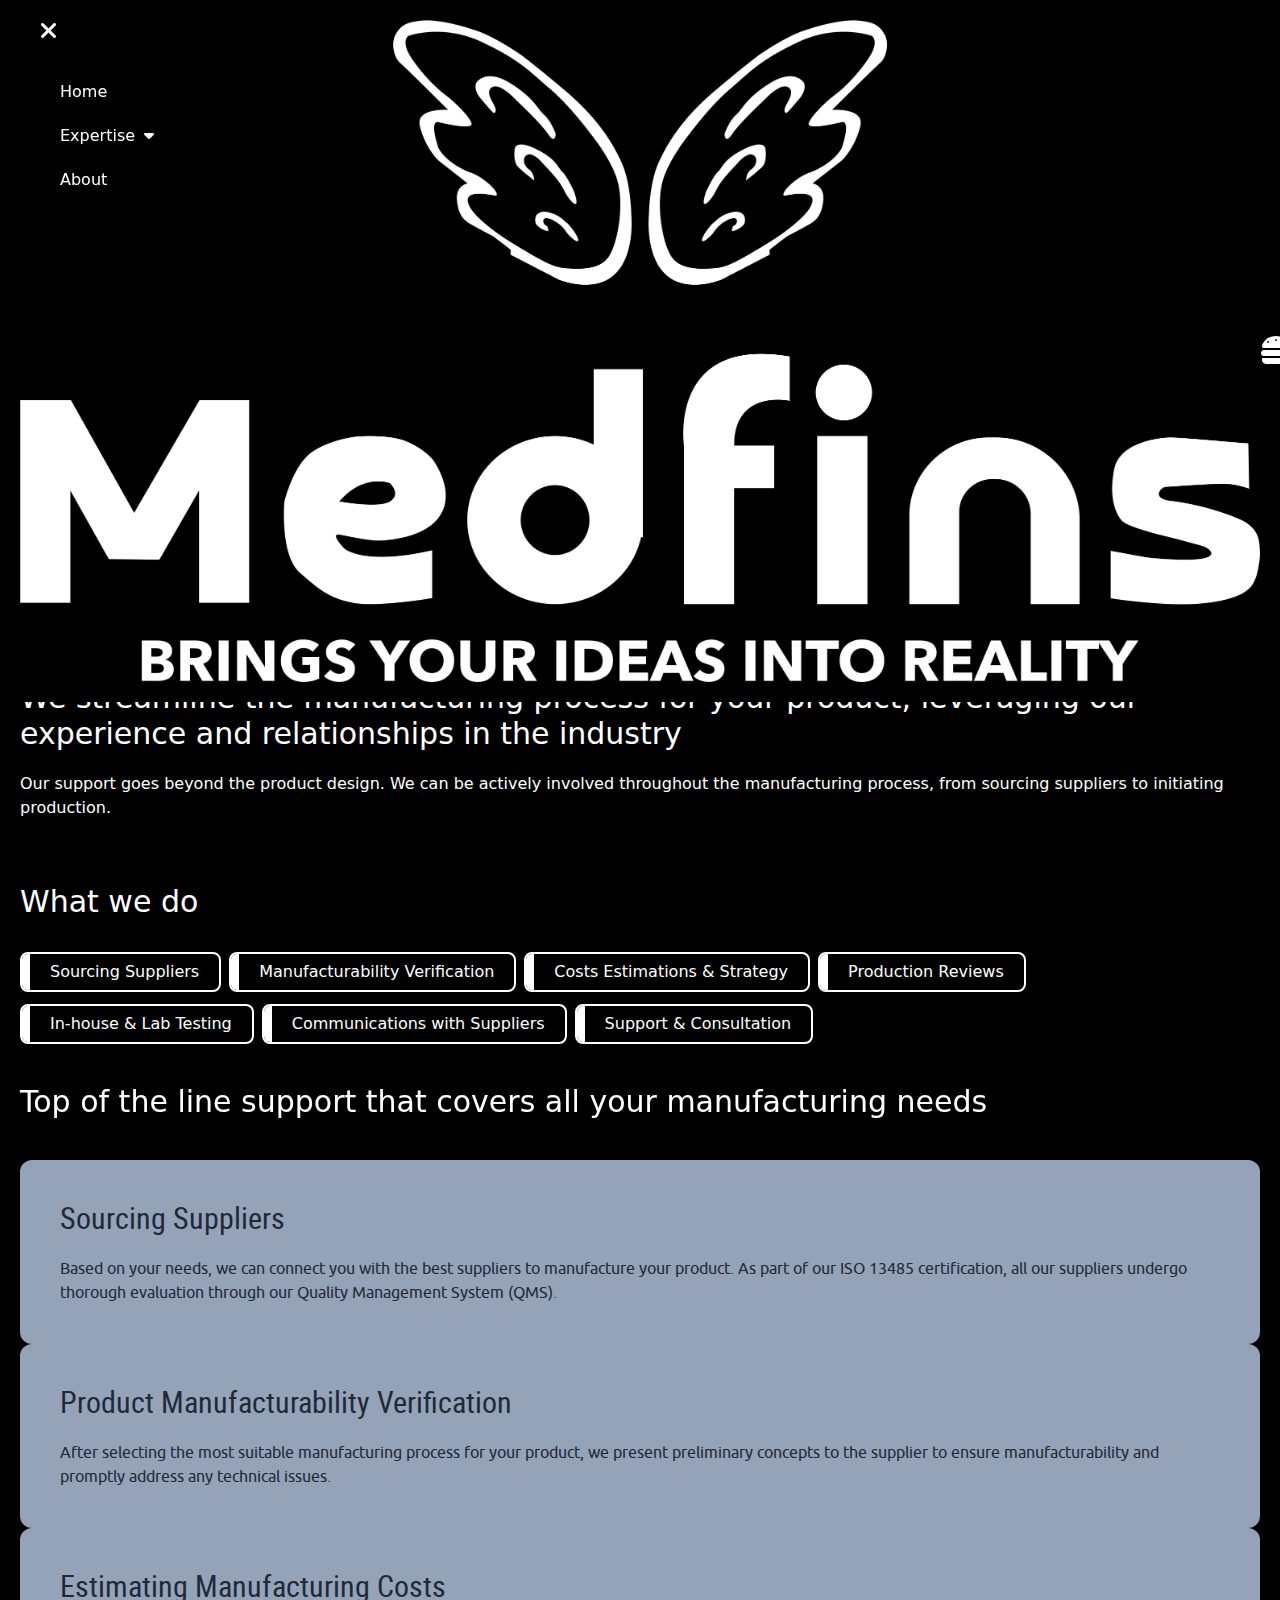
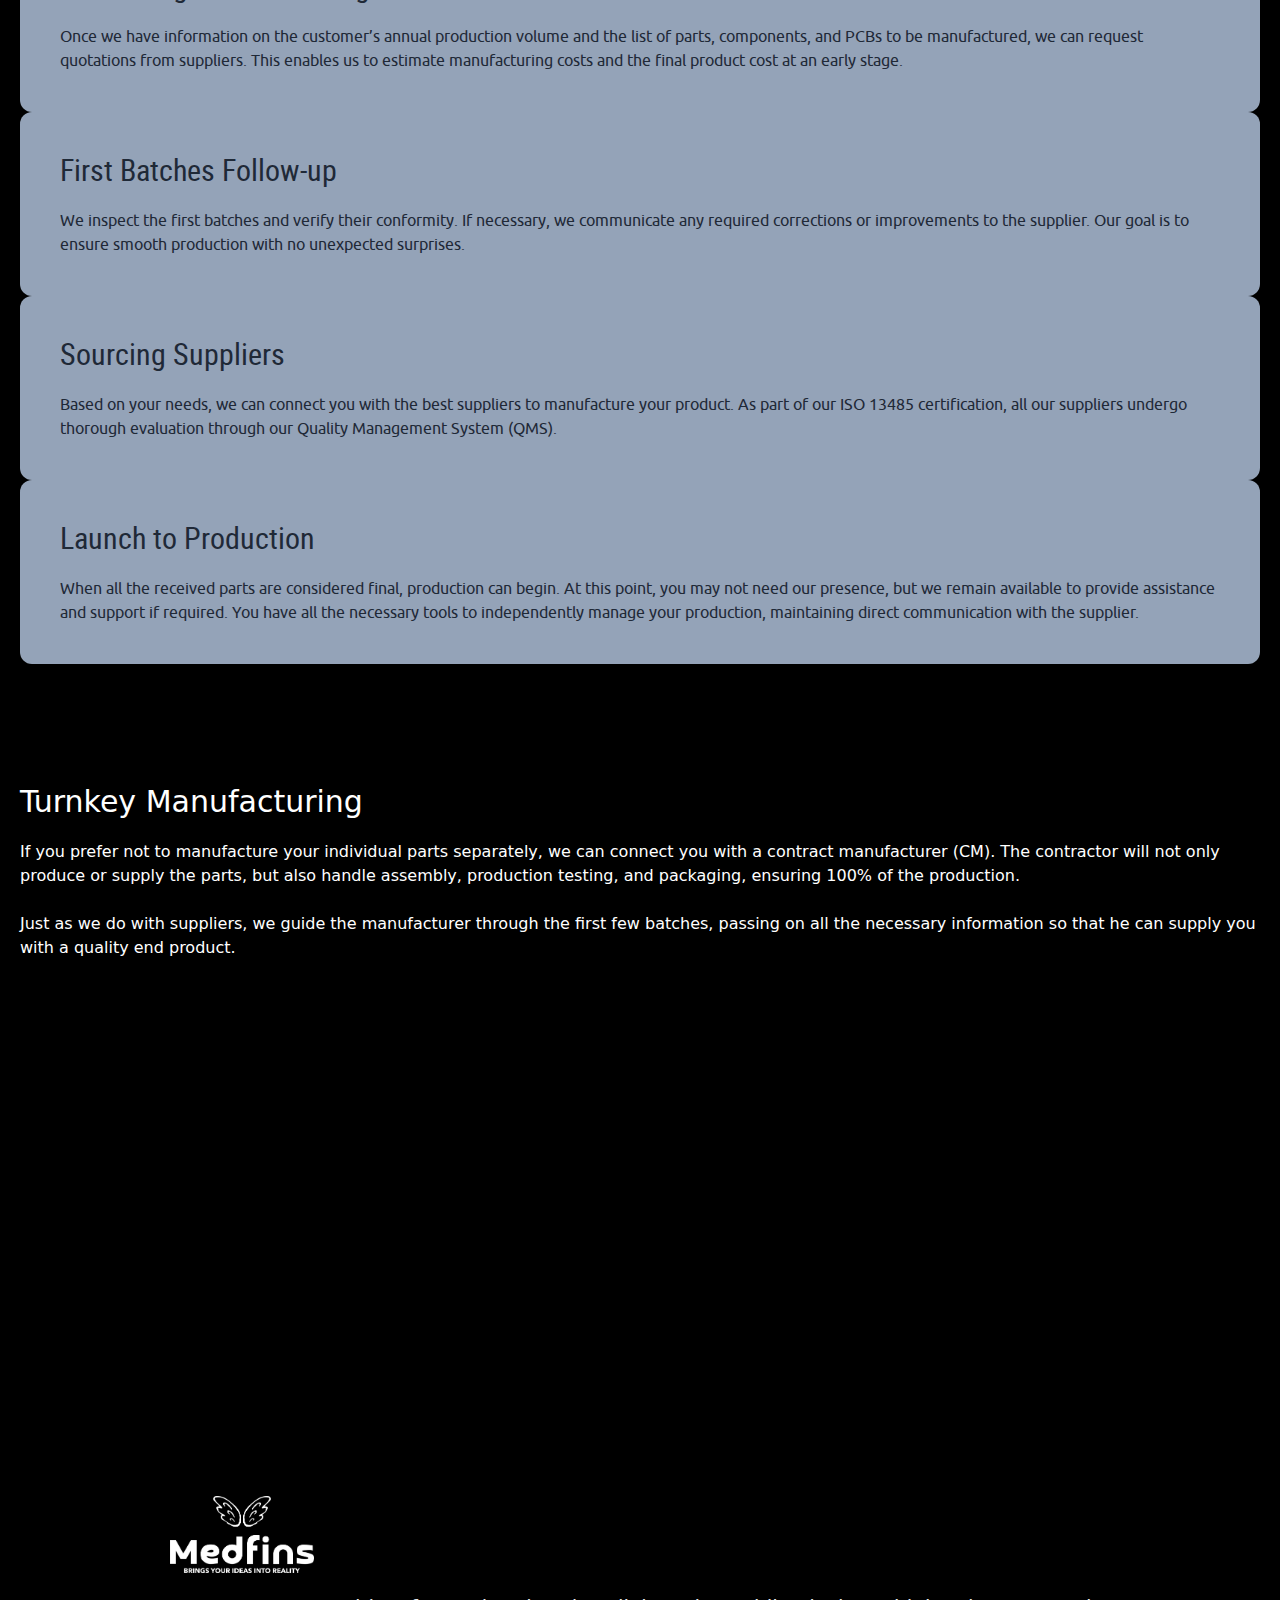
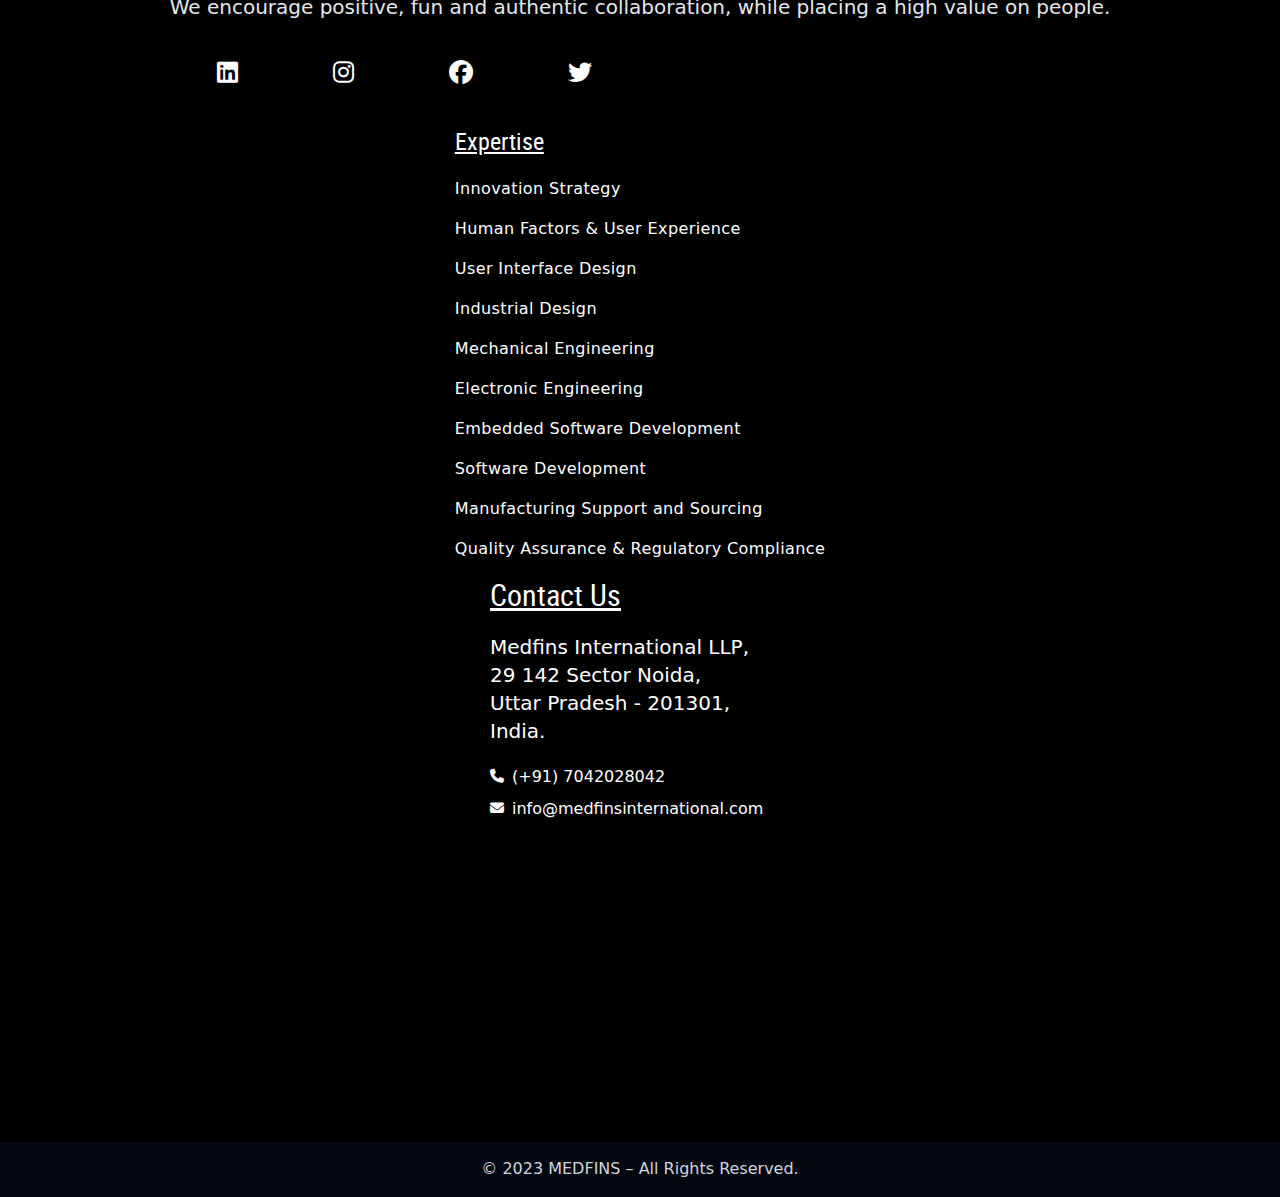
<file: src/expertise/manufacturingSupport&Sourcin.html>
<!DOCTYPE html>
<html lang="en">
<head>
    <meta charset="UTF-8">
    <meta name="viewport" content="width=device-width, initial-scale=1.0">
    <link rel="stylesheet" href="../style.css">
    <link rel="stylesheet" href="https://cdnjs.cloudflare.com/ajax/libs/font-awesome/6.1.1/css/all.min.css" />
    <title>Manufacturing Support and Sourcing | MEDFINS</title>
</head>
<body class="bg-black container" onload="hidePreloader()">
  <div id="preloader" class="bg-black z-50 fixed h-screen w-full flex justify-center items-center">
      <img class="w-1/2 md:w-[15%]" src="../assets/logo/Medfins LOGO white.png" alt="">
  </div>
  <nav class="bg-black flex p-5 justify-between overflow-y-visible z-30 fixed w-full items-center md:px-10 md:py-7 ">
      <img class="w-28 md:w-36" src="../assets/logo/Medfins LOGO white.png" alt="img">
      <div class="flex nav-part pt-20 p-10 h-screen z-50 fixed w-3/4 top-0 bg-zinc-900 text-white flex-col items-start md:hidden">
          <span class="x-button text-zinc-400 absolute top-0 left-0 p-5"><i class="fa-solid fa-xl fa-xmark"></i></span>
          <a class="mb-5" href="../../">Home</a>
          <div class="flex flex-col">
              <a class="expertise mb-5" href="#">Expertise <i class="ml-1 fas fa-caret-down"></i></a>
              <div class="ml-2 drop-down hidden mb-5 gap-2 text-white flex-col justify-center items-start">
                  <a class="hover:bg-zinc-500" href="inovationStrategy.html"><i class="fa-solid fa-sm mr-2 fa-arrow-right"></i>Innovation Strategy</a>
                  <a class="hover:bg-zinc-500" href="humanFactors&UserExperience.html"><i class="fa-solid fa-sm mr-2 fa-arrow-right"></i>Human Factors & User Experience</a>
                  <a class="hover:bg-zinc-500" href="userInterfaceDesign.html"><i class="fa-solid fa-sm mr-2 fa-arrow-right"></i>User Interface Design</a>
                  <a class="hover:bg-zinc-500" href="industrialDesign.html"><i class="fa-solid fa-sm mr-2 fa-arrow-right"></i>Industrial Design</a>
                  <a class="hover:bg-zinc-500" href="mechanicalEngineering.html"><i class="fa-solid fa-sm mr-2 fa-arrow-right"></i>Mechanical Engineering</a>
                  <a class="hover:bg-zinc-500" href="electronicEngineering.html"><i class="fa-solid fa-sm mr-2 fa-arrow-right"></i>Electronic Engineering</a>
                  <a class="hover:bg-zinc-500" href="embeddedSoftwareDevelopment.html"><i class="fa-solid fa-sm mr-2 fa-arrow-right"></i>Embedded Software Development</a>
                  <a class="hover:bg-zinc-500" href="softwareDevelopment.html"><i class="fa-solid fa-sm mr-2 fa-arrow-right"></i>Software Development</a>
                  <a class="hover:bg-zinc-500" href="manufacturingSupport&Sourcin.html"><i class="fa-solid fa-sm mr-2 fa-arrow-right"></i>Manufacturing Support and Sourcing</a>
                  <a class="hover:bg-zinc-500" href="qualityAssurance&RegulatoryCompliance.html"><i class="fa-solid fa-sm mr-2 fa-arrow-right"></i>Quality Assurance & Regulatory Compliance</a>
              </div>
          </div>
          <a href="../../about.html">About</a>
      </div>
      <div class="links hidden items-center justify-around relative md:flex">
          <a href="./" class="p-2 text-gray-300 font-semibold text-l">Home</a>
              <div class="drop-menu mx-5">
              <a href="#" class="p-2 text-gray-300 font-semibold expertise-link text-l">Expertise</i></a>
              <div class="absolute dropdown flex flex-col z-50 text-white w-[30rem] top-10 border-x-2 border-white rounded-xl bg-black p-10 justify-center items-start">
                  <a class="mb-[1rem] tracking-wide" href="inovationStrategy.html"><i class="fa-solid fa-sm mr-2 fa-arrow-right"></i>Innovation Strategy</a>
                  <a class="mb-[1rem] tracking-wide" href="humanFactors&UserExperience.html"><i class="fa-solid fa-sm mr-2 fa-arrow-right"></i>Human Factors & User Experience</a>
                  <a class="mb-[1rem] tracking-wide" href="userInterfaceDesign.html"><i class="fa-solid fa-sm mr-2 fa-arrow-right"></i>User Interface Design</a>
                  <a class="mb-[1rem] tracking-wide" href="industrialDesign.html"><i class="fa-solid fa-sm mr-2 fa-arrow-right"></i>Industrial Design</a>
                  <a class="mb-[1rem] tracking-wide" href="mechanicalEngineering.html"><i class="fa-solid fa-sm mr-2 fa-arrow-right"></i>Mechanical Engineering</a>
                  <a class="mb-[1rem] tracking-wide" href="electronicEngineering.html"><i class="fa-solid fa-sm mr-2 fa-arrow-right"></i>Electronic Engineering</a>
                  <a class="mb-[1rem] tracking-wide" href="embeddedSoftwareDevelopment.html"><i class="fa-solid fa-sm mr-2 fa-arrow-right"></i>Embedded Software Development</a>
                  <a class="mb-[1rem] tracking-wide" href="softwareDevelopment.html"><i class="fa-solid fa-sm mr-2 fa-arrow-right"></i>Software Development</a>
                  <a class="mb-[1rem] tracking-wide" href="manufacturingSupport&Sourcin.html"><i class="fa-solid fa-sm mr-2 fa-arrow-right"></i>Manufacturing Support and Sourcing</a>
                  <a class="mb-[1rem] tracking-wide" href="qualityAssurance&RegulatoryCompliance.html"><i class="fa-solid fa-sm mr-2 fa-arrow-right"></i>Quality Assurance & Regulatory Compliance</a>
              </div>
              </div>
          <a href="../../about.html" class="p-2 text-gray-300 font-semibold text-l">About</a>
          </div>
          <button class="hidden border-none z-20 font-roboto smooth-hover px-5 py-2 rounded hover:mb-2 bg-white text-lg text-black font-bold md:block"><i class="fa-solid mr-2 fa-blog"></i><a href="#">Blog</a></button>
      <span class="md:hidden"><i class="text-white burger fa-2xl fa-solid fa-burger"></i></span>
  </nav>
  <div class="flex mb-10 flex-col items-start px-5 md:px-44 pt-44 md:pt-52 justify-center">
    <h1 class="text-white md:w-4/5 mt-5 mb-10 font-light text-3xl md:text-6xl">Manufacturing Support and Sourcing</h1>
    <div class="flex items-center">
        <a class="underline text-l md:text-xl font-roboto text-gray-500 tracking-wider underline-offset-4" href="#">Expertise<i class="ml-2 fa-solid fa-sm fa-arrow-right"></i></a><span class="text-sm md:text-l ml-2 tracking-wider text-white">Manufacturing Support and Sourcing</span>
    </div>
  </div>
  <div class="w-full h-[15rem] md:h-[30rem] bg-cover bg-center mb-10 bg-manuhero"></div>
  <div class="flex items-start justify-center mb-10  flex-col px-5 md:px-44 pt-10">
    <h1 class="mb-5 md:mb-10 text-white font-light md:w-11/12 text-3xl md:text-5xl">We streamline the manufacturing process for your product, leveraging our experience and relationships in the industry</h1>
    <p class="text-l md:text-xl mb-6 text-white md:w-11/12 font-sans md:font-roboto">Our support goes beyond the product design. We can be actively involved throughout the manufacturing process, from sourcing suppliers to initiating production.</p>
  </div>
  <div class="flex flex-col text-white justify-center px-5 pb-10 md:px-52 md:pb-20 items-start">
    <h1 class="mb-5 md:mb-10 font-light text-3xl md:text-4xl">What we do</h1>
    <div class="flex w-full items-start flex-wrap">
        <div class="flex mr-2 mt-3 border-2 items-center overflow-hidden border-white rounded-lg h-10 w-auto">
            <div class="w-[0.5rem] h-full bg-white"></div>
            <div class="text-white bg-black w-fit px-5">Sourcing Suppliers</div>
        </div>
        <div class="flex mr-2 mt-3 border-2 items-center overflow-hidden border-white rounded-lg h-10 w-auto">
            <div class="w-[0.5rem] h-full bg-white"></div>
            <div class="text-white bg-black w-fit px-5">Manufacturability Verification</div>
        </div>
        <div class="flex mr-2 mt-3 border-2 items-center overflow-hidden border-white rounded-lg h-10 w-auto">
            <div class="w-[0.5rem] h-full bg-white"></div>
            <div class="text-white bg-black w-fit px-5">Costs Estimations & Strategy</div>
        </div>
        <div class="flex mr-2 mt-3 border-2 items-center overflow-hidden border-white rounded-lg h-10 w-auto">
            <div class="w-[0.5rem] h-full bg-white"></div>
            <div class="text-white bg-black w-fit px-5">Production Reviews</div>
        </div>
        <div class="flex mr-2 mt-3 border-2 items-center overflow-hidden border-white rounded-lg h-10 w-auto">
            <div class="w-[0.5rem] h-full bg-white"></div>
            <div class="text-white bg-black w-fit px-5">In-house & Lab Testing</div>
        </div>
        <div class="flex mr-2 mt-3 border-2 items-center overflow-hidden border-white rounded-lg h-10 w-auto">
            <div class="w-[0.5rem] h-full bg-white"></div>
            <div class="text-white bg-black w-fit px-5">Communications with Suppliers</div>
        </div>
        <div class="flex mr-2 mt-3 border-2 items-center overflow-hidden border-white rounded-lg h-10 w-auto">
            <div class="w-[0.5rem] h-full bg-white"></div>
            <div class="text-white bg-black w-fit px-5">Support & Consultation</div>
        </div>
    </div>
  </div>
  <div class="flex flex-col md:flex-row justify-cener px-5 md:px-44 py-10 md:py-20">
    <div>
        <h1 class="mb-10 sticky-cards text-white font-light md:w-11/12 text-3xl  md:text-5xl">Top of the line support that covers all your manufacturing needs</h1>
        <span class="hidden sticky-cards md:block"><i class="fa-solid text-white w-11/12 text-end fa-2xl fa-arrow-right-long"></i></span>
    </div>
    <div class="flex md:w-1/2 flex-col gap-3">
        <div class=" flex rounded-xl flex-col justify-center items-start bg-slate-400 w-full md:w-[35rem] md:ml-5 py-10 px-10">
            <h1 class="text-gray-800 mb-5 font-roboto text-3xl md:text-5xl">Sourcing Suppliers</h1>
            <p class="text-gray-800 font-ubuntu text-l md:text-xl ">Based on your needs, we can connect you with the best suppliers to manufacture your product. As part of our ISO 13485 certification, all our suppliers undergo thorough evaluation through our Quality Management System (QMS).</p>
        </div>
        <div class=" flex rounded-xl flex-col justify-center items-start bg-slate-400 w-full md:w-[35rem] md:ml-5 py-10 px-10">
            <h1 class="text-gray-800 mb-5 font-roboto text-3xl md:text-5xl">Product Manufacturability Verification</h1>
            <p class="text-gray-800 font-ubuntu text-l md:text-xl ">After selecting the most suitable manufacturing process for your product, we present preliminary concepts to the supplier to ensure manufacturability and promptly address any technical issues.</p>
        </div>
        <div class=" flex rounded-xl flex-col justify-center items-start bg-slate-400 w-full md:w-[35rem] md:ml-5 py-10 px-10">
            <h1 class="text-gray-800 mb-5 font-roboto text-3xl md:text-5xl">Estimating Manufacturing Costs</h1>
            <p class="text-gray-800 font-ubuntu text-l md:text-xl ">Once we have information on the customer’s annual production volume and the list of parts, components, and PCBs to be manufactured, we can request quotations from suppliers. This enables us to estimate manufacturing costs and the final product cost at an early stage.</p>
        </div>
        <div class=" flex rounded-xl flex-col justify-center items-start bg-slate-400 w-full md:w-[35rem] md:ml-5 py-10 px-10">
            <h1 class="text-gray-800 mb-5 font-roboto text-3xl md:text-5xl">First Batches Follow-up</h1>
            <p class="text-gray-800 font-ubuntu text-l md:text-xl ">We inspect the first batches and verify their conformity. If necessary, we communicate any required corrections or improvements to the supplier. Our goal is to ensure smooth production with no unexpected surprises.</p>
        </div>
        <div class=" flex rounded-xl flex-col justify-center items-start bg-slate-400 w-full md:w-[35rem] md:ml-5 py-10 px-10">
            <h1 class="text-gray-800 mb-5 font-roboto text-3xl md:text-5xl">Sourcing Suppliers</h1>
            <p class="text-gray-800 font-ubuntu text-l md:text-xl ">Based on your needs, we can connect you with the best suppliers to manufacture your product. As part of our ISO 13485 certification, all our suppliers undergo thorough evaluation through our Quality Management System (QMS).</p>
        </div>
        <div class=" flex rounded-xl flex-col justify-center items-start bg-slate-400 w-full md:w-[35rem] md:ml-5 py-10 px-10">
            <h1 class="text-gray-800 mb-5 font-roboto text-3xl md:text-5xl">Launch to Production</h1>
            <p class="text-gray-800 font-ubuntu text-l md:text-xl ">When all the received parts are considered final, production can begin. At this point, you may not need our presence, but we remain available to provide assistance and support if required. You have all the necessary tools to independently manage your production, maintaining direct communication with the supplier.</p>
        </div>
    </div>
  </div>
  <div class="w-full h-[20rem] md:h-[35rem] bg-cover bg-center mb-10 bg-manucnc"></div>
  <div class="flex items-start justify-center mb-10  flex-col px-5 md:px-44 py-10 md:py-20">
    <h1 class="mb-5 md:mb-10 text-white font-light md:w-11/12 text-3xl md:text-5xl">Turnkey Manufacturing</h1>
    <p class="text-l md:text-xl mb-6 text-white md:w-11/12">If you prefer not to manufacture your individual parts separately, we can connect you with a contract manufacturer (CM). The contractor will not only produce or supply the parts, but also handle assembly, production testing, and packaging, ensuring 100% of the production.</p>
    <p class="text-l md:text-xl mb-6 text-white md:w-11/12">Just as we do with suppliers, we guide the manufacturer through the first few batches, passing on all the necessary information so that he can supply you with a quality end product.</p>
  </div>
  <div class="flex flex-col md:flex-row bg-slate-500 items-start justify-between mb-10 px-5 md:px-44 py-10 md:py-20">
    <h1 class="mb-5 md:mb-10 text-black font-light md:w-1/2 text-3xl md:text-5xl">Design for Excellence (DFx): Optimizing the Design for a High-Quality Product​</h1>
    <div class="flex md:w-1/2 md:px-10 flex-col">
        <p class="text-l md:text-xl mb-6 text-black">Our engineering process focuses on creating products that are easy to manufacture (Design for Manufacturing or DFM), assemble (Design for Assembly or DFA), and test (Design for Testing or DFT).</p>
        <p class="text-l md:text-xl mb-6 text-black">Our objective is to optimize manufacturing costs, minimize assembly errors, and enhance the quality and performance of the final product.</p>
        <p class="text-l md:text-xl mb-6 text-black">At MEDFINS, design discussions start early in the process to prevent unexpected issues from arising late in the product development cycle. During the definition phase of our IDEAL process, we collaboratively involve our design and engineering teams to establish the essential requirements for consideration throughout the design.</p>
    </div>
  </div>
  <footer id="footer" class="pb-10 bg-black flex flex-col justify-around items-center md:flex-row md:px-28 md:pb-20">
    <div class="flex px-5 pt-10 flex-shrink-0 flex-col md:w-1/3 md:px-0 md:pt-0">
      <img src="../assets/logo/Medfins LOGO white.png" class="w-36 mb-5" alt="logo">
      <p class="text-xl text-gray-200">We encourage positive, fun and authentic collaboration, while placing a high value on people.</p>
      <div class="flex mt-10 justify-around w-1/2 items-center">
        <a href="#"><i class="fa-brands text-white fa-xl smooth-hover fa-linkedin"></i></a>
        <a href="#"><i class="fa-brands text-white fa-xl smooth-hover fa-instagram"></i></a>
        <a href="#"><i class="fa-brands text-white fa-xl smooth-hover fa-facebook"></i></a>
        <a href="#"><i class="fa-brands text-white fa-xl smooth-hover fa-twitter"></i></a>
      </div>
    </div>
    <div class="flex px-5 pt-10 flex-col justify-start items-start md:w-1/3">
      <h1 class="text-2xl text-white h-full mb-5 underline font-roboto">Expertise</h1>
      <div class="left text-white flex flex-col justify-around items-start font-light text-l">
        <a class="mb-[1rem] tracking-wide hover:text-gray-400" href="inovationStrategy.html">Innovation Strategy</a>
        <a class="mb-[1rem] tracking-wide hover:text-gray-400" href="humanFactors&UserExperience.html">Human Factors & User Experience</a>
        <a class="mb-[1rem] tracking-wide hover:text-gray-400" href="userInterfaceDesign.html">User Interface Design</a>
        <a class="mb-[1rem] tracking-wide hover:text-gray-400" href="industrialDesign.html">Industrial Design</a>
        <a class="mb-[1rem] tracking-wide hover:text-gray-400" href="mechanicalEngineering.html">Mechanical Engineering</a>
        <a class="mb-[1rem] tracking-wide hover:text-gray-400" href="electronicEngineering.html">Electronic Engineering</a>
        <a class="mb-[1rem] tracking-wide hover:text-gray-400" href="embeddedSoftwareDevelopment.html">Embedded Software Development</a>
        <a class="mb-[1rem] tracking-wide hover:text-gray-400" href="softwareDevelopment.html">Software Development</a>
        <a class="mb-[1rem] tracking-wide hover:text-gray-400" href="manufacturingSupport&Sourcin.html">Manufacturing Support and Sourcing</a>
        <a class="mb-[1rem] tracking-wide hover:text-gray-400" href="qualityAssurance&RegulatoryCompliance.html">Quality Assurance & Regulatory Compliance</a>
      </div>
    </div>
    <div class="flex px-5 pt-14 flex-col text-white md:w-1/3">
      <h1 class="text-3xl underline text-white h-full mb-5 font-roboto">Contact Us</h1>
      <p class="text-xl mb-5 font-light md:w-2/3">Medfins International LLP,<br> 29 142 Sector Noida,<br>Uttar Pradesh - 201301, <br>India.</p>
      <a class="mb-2" href="tel:+917042028042"><i class="fa-solid mr-2 fa-sm fa-phone"></i>(+91) 7042028042</a>
      <a class="mb-5" href="mailto:info@medfinsinternational.com"><i class="fa-solid fa-sm mr-2 fa-envelope"></i>info@medfinsinternational.com</a>
      <iframe src="https://www.google.com/maps/embed?pb=!1m18!1m12!1m3!1d224357.501236892!2d77.23701428938786!3d28.52210235097899!2m3!1f0!2f0!3f0!3m2!1i1024!2i768!4f13.1!3m3!1m2!1s0x390ce5a43173357b%3A0x37ffce30c87cc03f!2sNoida%2C%20Uttar%20Pradesh!5e0!3m2!1sen!2sin!4v1696953211026!5m2!1sen!2sin" class="w-[300px] md:w-[400px]" height="300" style="border:0;" allowfullscreen="" loading="lazy" referrerpolicy="no-referrer-when-downgrade"></iframe>
    </div>
</footer>
  <div class="w-full bg-gray-950 flex justify-center p-5 items-center h-14">
    <h1 class="text-gray-300 text-l font-light">© 2023 MEDFINS – All Rights Reserved.</h1>
  </div>
<script src="../app.js"></script>
</body>
</html>
</file>
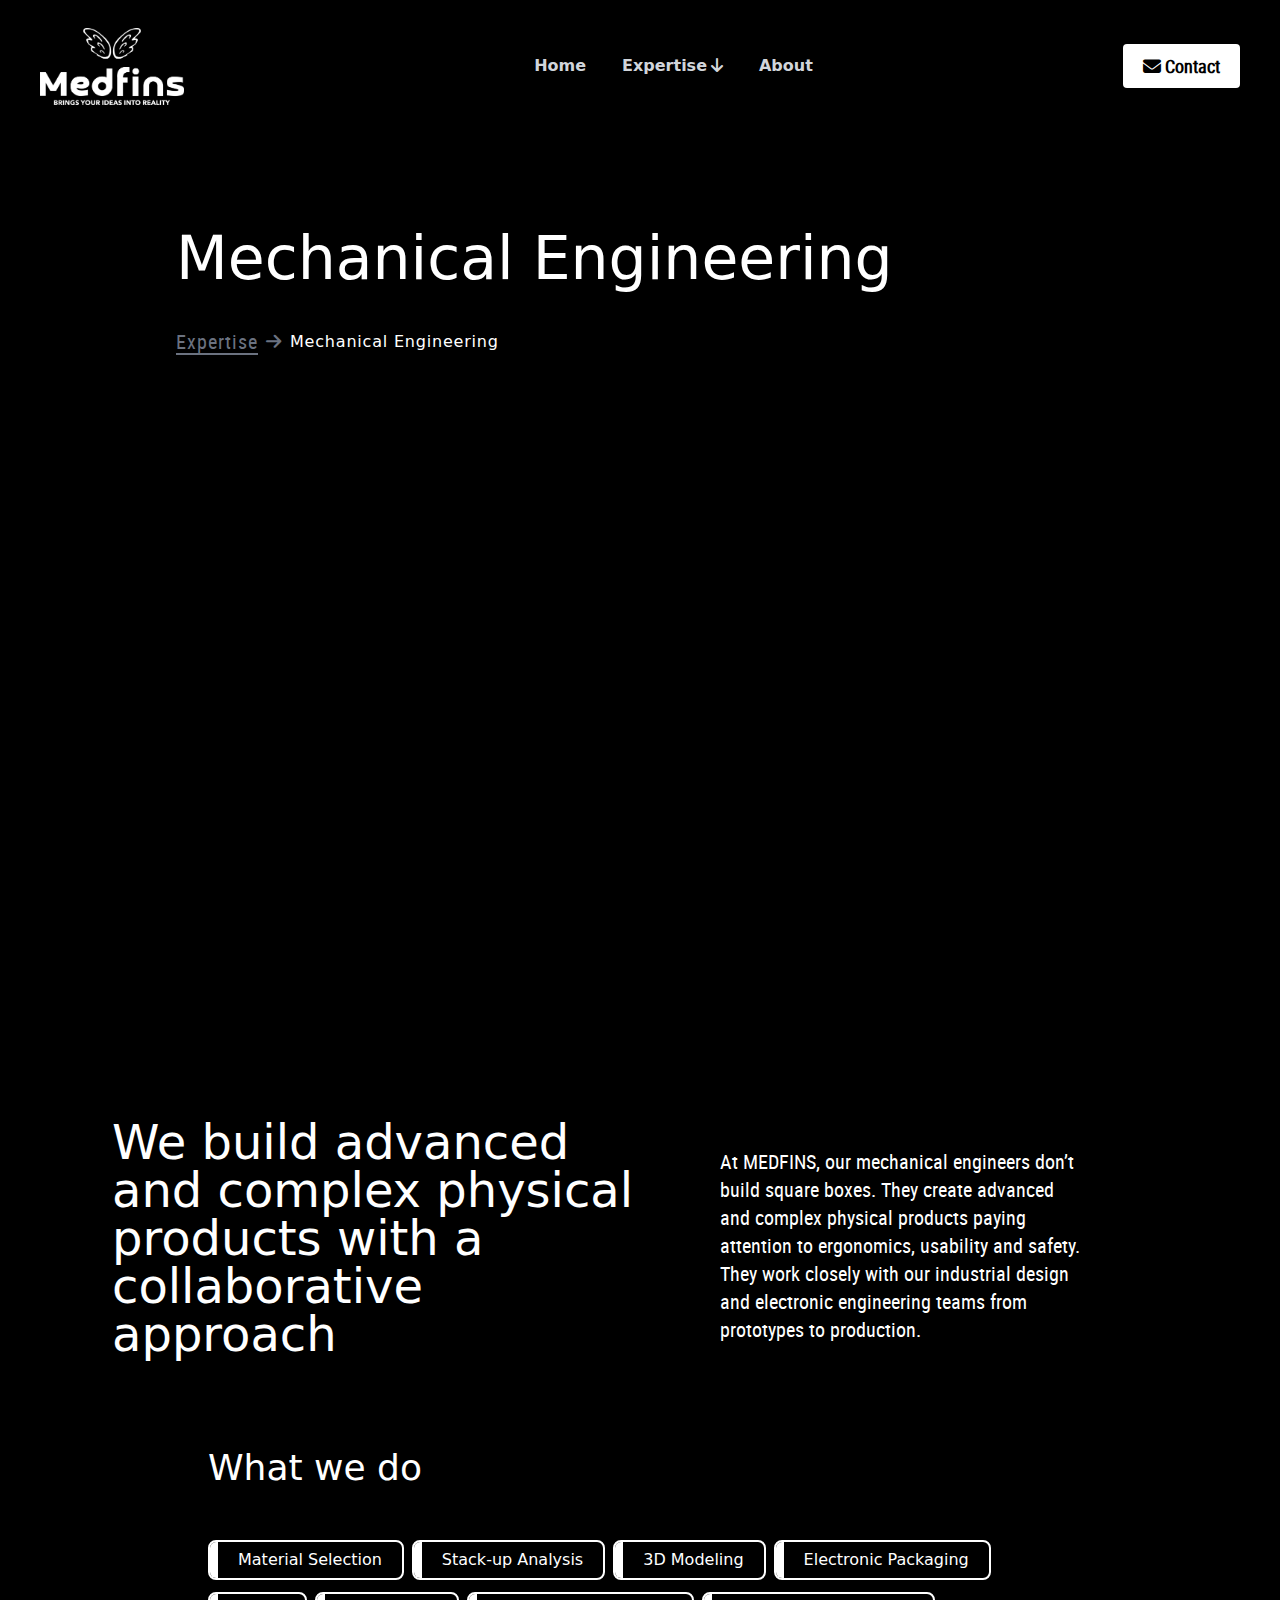
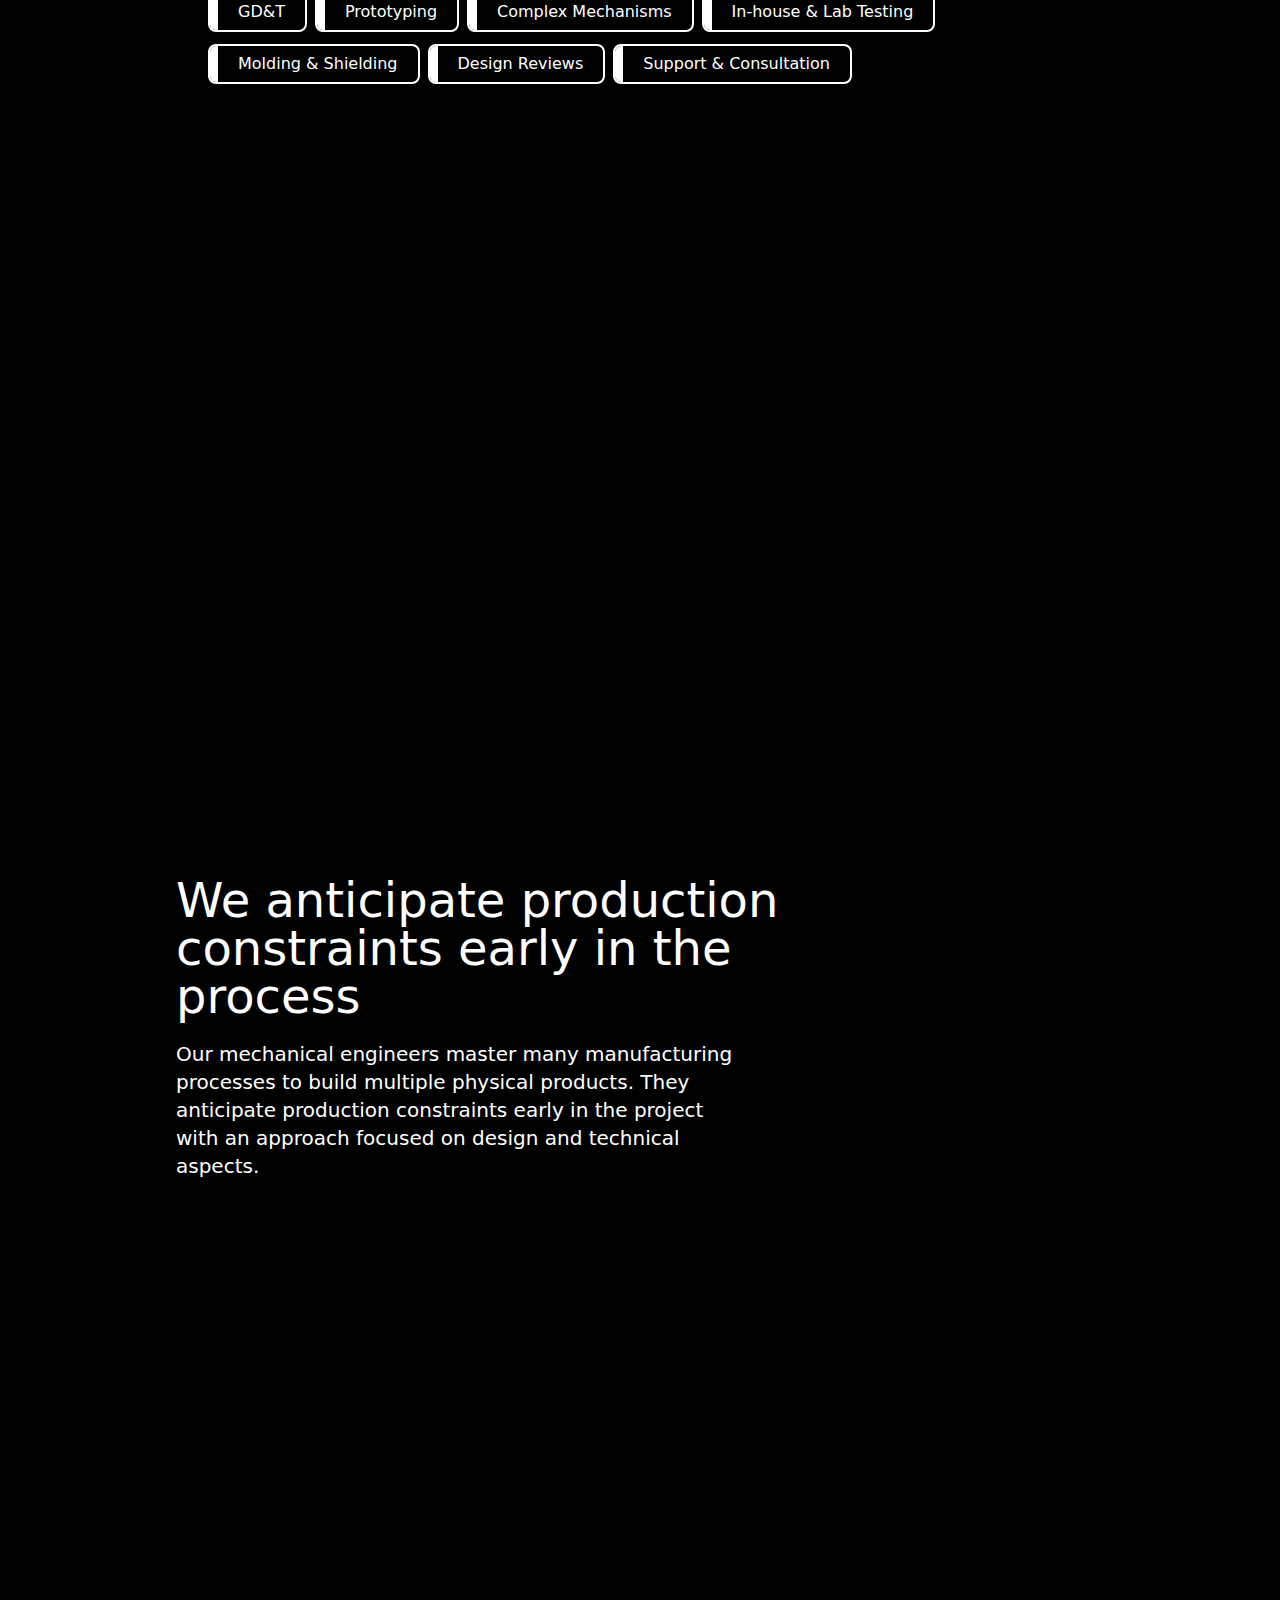
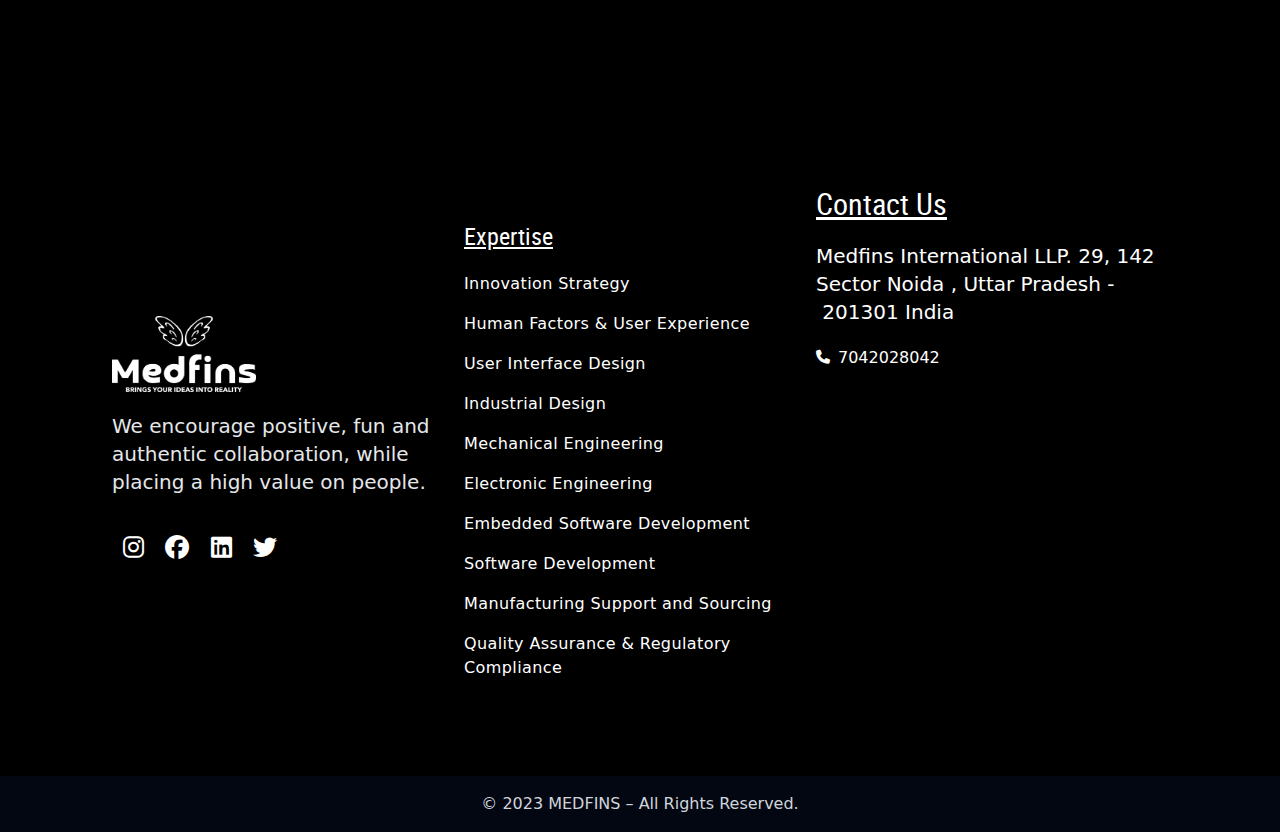
<file: src/expertise/mechanicalEngineering.html>
<!DOCTYPE html>
<html lang="en">
<head>
    <meta charset="UTF-8">
    <meta name="viewport" content="width=device-width, initial-scale=1.0">
    <link rel="stylesheet" href="../style.css">
    <link rel="stylesheet" href="https://cdnjs.cloudflare.com/ajax/libs/font-awesome/6.1.1/css/all.min.css" />
    <title>Mechanical Engineering | MEDFINS</title>
</head>
<body class="bg-black">
    <nav class="flex fixed z-20 justify-between items-center w-full bg-black px-10 py-7">
        <a href="../../"><img src="../assets/logo/Medfins LOGO white.png" class="w-36 mr-10" alt="logo"></a>
              <div class="links flex items-center justify-around relative">
                <a href="../../" class="p-2 text-gray-300 font-semibold text-l">Home</a>
                  <div class="drop-menu mx-5">
                    <a href="#" class="p-2 text-gray-300 font-semibold expertise-link text-l">Expertise<i class="ml-1 fa-solid fa-arrow-down"></i></a>
                    <div class="absolute dropdown flex flex-col w-[30rem] top-10 rounded-xl bg-black p-10 justify-center items-start">
                      <a class="mb-[1rem] tracking-wide hover:text-white" href="inovationStrategy.html"><i class="fa-solid fa-sm mr-2 fa-arrow-right"></i>Innovation Strategy</a>
                      <a class="mb-[1rem] tracking-wide hover:text-white" href="humanFactors&UserExperience.html"><i class="fa-solid fa-sm mr-2 fa-arrow-right"></i>Human Factors & User Experience</a>
                      <a class="mb-[1rem] tracking-wide hover:text-white" href="userInterfaceDesign.html"><i class="fa-solid fa-sm mr-2 fa-arrow-right"></i>User Interface Design</a>
                      <a class="mb-[1rem] tracking-wide hover:text-white" href="industrialDesign.html"><i class="fa-solid fa-sm mr-2 fa-arrow-right"></i>Industrial Design</a>
                      <a class="mb-[1rem] tracking-wide hover:text-white" href="mechanicalEngineering.html"><i class="fa-solid fa-sm mr-2 fa-arrow-right"></i>Mechanical Engineering</a>
                      <a class="mb-[1rem] tracking-wide hover:text-white" href="electronicEngineering.html"><i class="fa-solid fa-sm mr-2 fa-arrow-right"></i>Electronic Engineering</a>
                      <a class="mb-[1rem] tracking-wide hover:text-white" href="embeddedSoftwareDevelopment.html"><i class="fa-solid fa-sm mr-2 fa-arrow-right"></i>Embedded Software Development</a>
                      <a class="mb-[1rem] tracking-wide hover:text-white" href="softwareDevelopment.html"><i class="fa-solid fa-sm mr-2 fa-arrow-right"></i>Software Development</a>
                      <a class="mb-[1rem] tracking-wide hover:text-white" href="manufacturingSupport&Sourcin.html"><i class="fa-solid fa-sm mr-2 fa-arrow-right"></i>Manufacturing Support and Sourcing</a>
                      <a class="mb-[1rem] tracking-wide hover:text-white" href="qualityAssurance&RegulatoryCompliance.html"><i class="fa-solid fa-sm mr-2 fa-arrow-right"></i>Quality Assurance & Regulatory Compliance</a>
                    </div>
                  </div>
                <a href="../../about.html" class="p-2 text-gray-300 font-semibold text-l">About</a>
              </div>
          <button class="border-none font-roboto smooth-hover px-5 py-2 rounded hover:mb-2 bg-white text-lg text-black font-bold"><i class="fa-solid mr-1 fa-envelope"></i></i><a href="../../contact.html">Contact</a></button>
      </nav>
    <div class="flex mb-10 flex-col items-start px-44 pt-52 justify-center">
        <h1 class="text-white w-4/5 mt-5 mb-10 font-light text-6xl">Mechanical Engineering</h1>
        <div class="flex items-center">
            <a class="underline text-xl font-roboto text-gray-500 tracking-wider underline-offset-4" href="#">Expertise<i class="ml-2 fa-solid fa-sm fa-arrow-right"></i></a><span class="text-l ml-2 tracking-wider text-white">Mechanical Engineering</span>
        </div>
      </div>
      <div class="w-full h-[37rem] bg-cover bg-center mb-10 bg-mechhero"></div>
      <div class="flex justify-around items-center px-28 pt-10">
        <h1 class="mb-10 text-white w-1/2 font-light text-5xl">We build advanced and complex physical products with a collaborative approach</h1>
        <div class="flex flex-col w-1/2 p-20 justify-center items-start">
            <p class="text-xl mb-6 text-white font-roboto">At MEDFINS, our mechanical engineers don’t build square boxes. They create advanced and complex physical products paying attention to ergonomics, usability and safety. They work closely with our industrial design and electronic engineering teams from prototypes to production.</p>
          </div>
      </div>
      <div class="flex flex-col text-white justify-center px-52 pb-20 items-start">
        <h1 class="mb-10 font-light text-4xl">What we do</h1>
        <div class="flex w-full items-start flex-wrap">
            <div class="flex mr-2 mt-3 border-2 items-center overflow-hidden border-white rounded-lg h-10 w-auto">
                <div class="w-[0.5rem] h-full bg-white"></div>
                <div class="text-white bg-black w-fit px-5">Material Selection</div>
            </div>
            <div class="flex mr-2 mt-3 border-2 items-center overflow-hidden border-white rounded-lg h-10 w-auto">
                <div class="w-[0.5rem] h-full bg-white"></div>
                <div class="text-white bg-black w-fit px-5">Stack-up Analysis</div>
            </div>
            <div class="flex mr-2 mt-3 border-2 items-center overflow-hidden border-white rounded-lg h-10 w-auto">
                <div class="w-[0.5rem] h-full bg-white"></div>
                <div class="text-white bg-black w-fit px-5">3D Modeling</div>
            </div>
            <div class="flex mr-2 mt-3 border-2 items-center overflow-hidden border-white rounded-lg h-10 w-auto">
                <div class="w-[0.5rem] h-full bg-white"></div>
                <div class="text-white bg-black w-fit px-5">Electronic Packaging</div>
            </div>
            <div class="flex mr-2 mt-3 border-2 items-center overflow-hidden border-white rounded-lg h-10 w-auto">
                <div class="w-[0.5rem] h-full bg-white"></div>
                <div class="text-white bg-black w-fit px-5">GD&T</div>
            </div>
            <div class="flex mr-2 mt-3 border-2 items-center overflow-hidden border-white rounded-lg h-10 w-auto">
                <div class="w-[0.5rem] h-full bg-white"></div>
                <div class="text-white bg-black w-fit px-5">Prototyping</div>
            </div>
            <div class="flex mr-2 mt-3 border-2 items-center overflow-hidden border-white rounded-lg h-10 w-auto">
                <div class="w-[0.5rem] h-full bg-white"></div>
                <div class="text-white bg-black w-fit px-5">Complex Mechanisms</div>
            </div>
            <div class="flex mr-2 mt-3 border-2 items-center overflow-hidden border-white rounded-lg h-10 w-auto">
                <div class="w-[0.5rem] h-full bg-white"></div>
                <div class="text-white bg-black w-fit px-5">In-house & Lab Testing</div>
            </div>
            <div class="flex mr-2 mt-3 border-2 items-center overflow-hidden border-white rounded-lg h-10 w-auto">
                <div class="w-[0.5rem] h-full bg-white"></div>
                <div class="text-white bg-black w-fit px-5">Molding & Shielding</div>
            </div>
            <div class="flex mr-2 mt-3 border-2 items-center overflow-hidden border-white rounded-lg h-10 w-auto">
                <div class="w-[0.5rem] h-full bg-white"></div>
                <div class="text-white bg-black w-fit px-5">Design Reviews</div>
            </div>
            <div class="flex mr-2 mt-3 border-2 items-center overflow-hidden border-white rounded-lg h-10 w-auto">
                <div class="w-[0.5rem] h-full bg-white"></div>
                <div class="text-white bg-black w-fit px-5">Support & Consultation</div>
            </div>
        </div>
    </div>
    <div class="w-full h-[37rem] bg-cover bg-center mb-10 bg-mechpixel"></div>
    <div class="flex flex-col justify-center items-start px-44 relative bg-mechdraw bg-cover bg-center pt-20 pb-80">
        <div class="z-10">
            <h1 class="text-white w-3/4 mb-5 font-light text-5xl">We anticipate production constraints early in the process</h1>
            <p class="text-white mb-5 text-xl w-3/5 ">Our mechanical engineers master many manufacturing processes to build multiple physical products. They anticipate production constraints early in the project with an approach focused on design and technical aspects.</p>
            <div class="flex mt-10 justify-around items-start">
                <div class="flex flex-col p-10 bg-slate-500 rounded-xl">
                    <h1 class="text-black mb-6 font-light text-4xl">Usage scenario</h1>
                    <p class="text-black font-ubuntu text-l ">With the help of a user story map or a storyboard, we focus on usage from the product’s perspective. We think about the steps needed to complete a task, the requirements, and the functionality.</p>
                </div>
                <div class="flex ml-5 flex-col p-10 mt-10 bg-slate-500 rounded-xl">
                    <h1 class="text-black mb-6 font-light text-4xl">Market Analysis</h1>
                    <p class="text-black font-ubuntu text-l ">We provide the client with a synthetic overview of the competitive landscape of its product. We establish or refine the target for ongoing development.</p>
                </div>
            </div>
            <div class="flex justify-around items-start">
                <div class="flex flex-col p-10 bg-slate-500 rounded-xl">
                    <h1 class="text-black mb-6 font-light text-4xl">Usage scenario</h1>
                    <p class="text-black font-ubuntu text-l ">With the help of a user story map or a storyboard, we focus on usage from the product’s perspective. We think about the steps needed to complete a task, the requirements, and the functionality.</p>
                </div>
                <div class="flex ml-5 flex-col p-10 mt-10 bg-slate-500 rounded-xl">
                    <h1 class="text-black mb-6 font-light text-4xl">Market Analysis</h1>
                    <p class="text-black font-ubuntu text-l ">We provide the client with a synthetic overview of the competitive landscape of its product. We establish or refine the target for ongoing development.</p>
                </div>
            </div>
        </div>
        <div class="faded-div-uptodown absolute w-full top-0 left-0 h-full"></div>
    </div>
    <footer class="px-28 pb-20 bg-black flex justify-around items-center">
        <div class="flex w-1/3 flex-shrink-0 flex-col">
          <img src="../assets/logo/Medfins LOGO white.png" class="w-36 mb-5" alt="logo">
          <p class="text-xl text-gray-200">We encourage positive, fun and authentic collaboration, while placing a high value on people.</p>
          <div class="flex mt-10 justify-around w-1/2 items-center">
            <a href="#"><i class="fa-brands text-white fa-xl smooth-hover fa-instagram"></i></a>
            <a href="#"><i class="fa-brands text-white fa-xl smooth-hover fa-facebook"></i></a>
            <a href="#"><i class="fa-brands text-white fa-xl smooth-hover fa-linkedin"></i></a>
            <a href="#"><i class="fa-brands text-white fa-xl smooth-hover fa-twitter"></i></a>
          </div>
        </div>
        <div class="flex w-1/3 pt-10 flex-col justify-start items-start">
          <h1 class="text-2xl text-white h-full mb-5 underline font-roboto">Expertise</h1>
          <div class="left text-white flex flex-col justify-around items-start font-light text-l">
            <a class="mb-[1rem] tracking-wide hover:text-gray-400" href="inovationStrategy.html">Innovation Strategy</a>
            <a class="mb-[1rem] tracking-wide hover:text-gray-400" href="humanFactors&UserExperience.html">Human Factors & User Experience</a>
            <a class="mb-[1rem] tracking-wide hover:text-gray-400" href="userInterfaceDesign.html">User Interface Design</a>
            <a class="mb-[1rem] tracking-wide hover:text-gray-400" href="industrialDesign.html">Industrial Design</a>
            <a class="mb-[1rem] tracking-wide hover:text-gray-400" href="mechanicalEngineering.html">Mechanical Engineering</a>
            <a class="mb-[1rem] tracking-wide hover:text-gray-400" href="electronicEngineering.html">Electronic Engineering</a>
            <a class="mb-[1rem] tracking-wide hover:text-gray-400" href="embeddedSoftwareDevelopment.html">Embedded Software Development</a>
            <a class="mb-[1rem] tracking-wide hover:text-gray-400" href="softwareDevelopment.html">Software Development</a>
            <a class="mb-[1rem] tracking-wide hover:text-gray-400" href="manufacturingSupport&Sourcin.html">Manufacturing Support and Sourcing</a>
            <a class="mb-[1rem] tracking-wide hover:text-gray-400" href="qualityAssurance&RegulatoryCompliance.html">Quality Assurance & Regulatory Compliance</a>
          </div>
        </div>
        <div class="flex w-1/3 pt-14 flex-col text-white">
          <h1 class="text-3xl underline text-white h-full mb-5 font-roboto">Contact Us</h1>
          <p class="text-xl mb-5 font-light w-2/3">Medfins International LLP. 29, 142 Sector Noida , Uttar Pradesh - 201301 India</p>
          <a class="mb-5" href="tel:+917042028042"><i class="fa-solid mr-2 fa-sm fa-phone"></i>7042028042</a>
          <iframe src="https://www.google.com/maps/embed?pb=!1m18!1m12!1m3!1d224357.501236892!2d77.23701428938786!3d28.52210235097899!2m3!1f0!2f0!3f0!3m2!1i1024!2i768!4f13.1!3m3!1m2!1s0x390ce5a43173357b%3A0x37ffce30c87cc03f!2sNoida%2C%20Uttar%20Pradesh!5e0!3m2!1sen!2sin!4v1696953211026!5m2!1sen!2sin" width="400" height="300" style="border:0;" allowfullscreen="" loading="lazy" referrerpolicy="no-referrer-when-downgrade"></iframe>
        </div>
    </footer>
    <div class="w-full bg-gray-950 flex justify-center p-5 items-center h-14">
        <h1 class="text-gray-300 text-l font-light">© 2023 MEDFINS – All Rights Reserved.</h1>
    </div>
<script src="../app.js"></script>
</body>
</html>
</file>
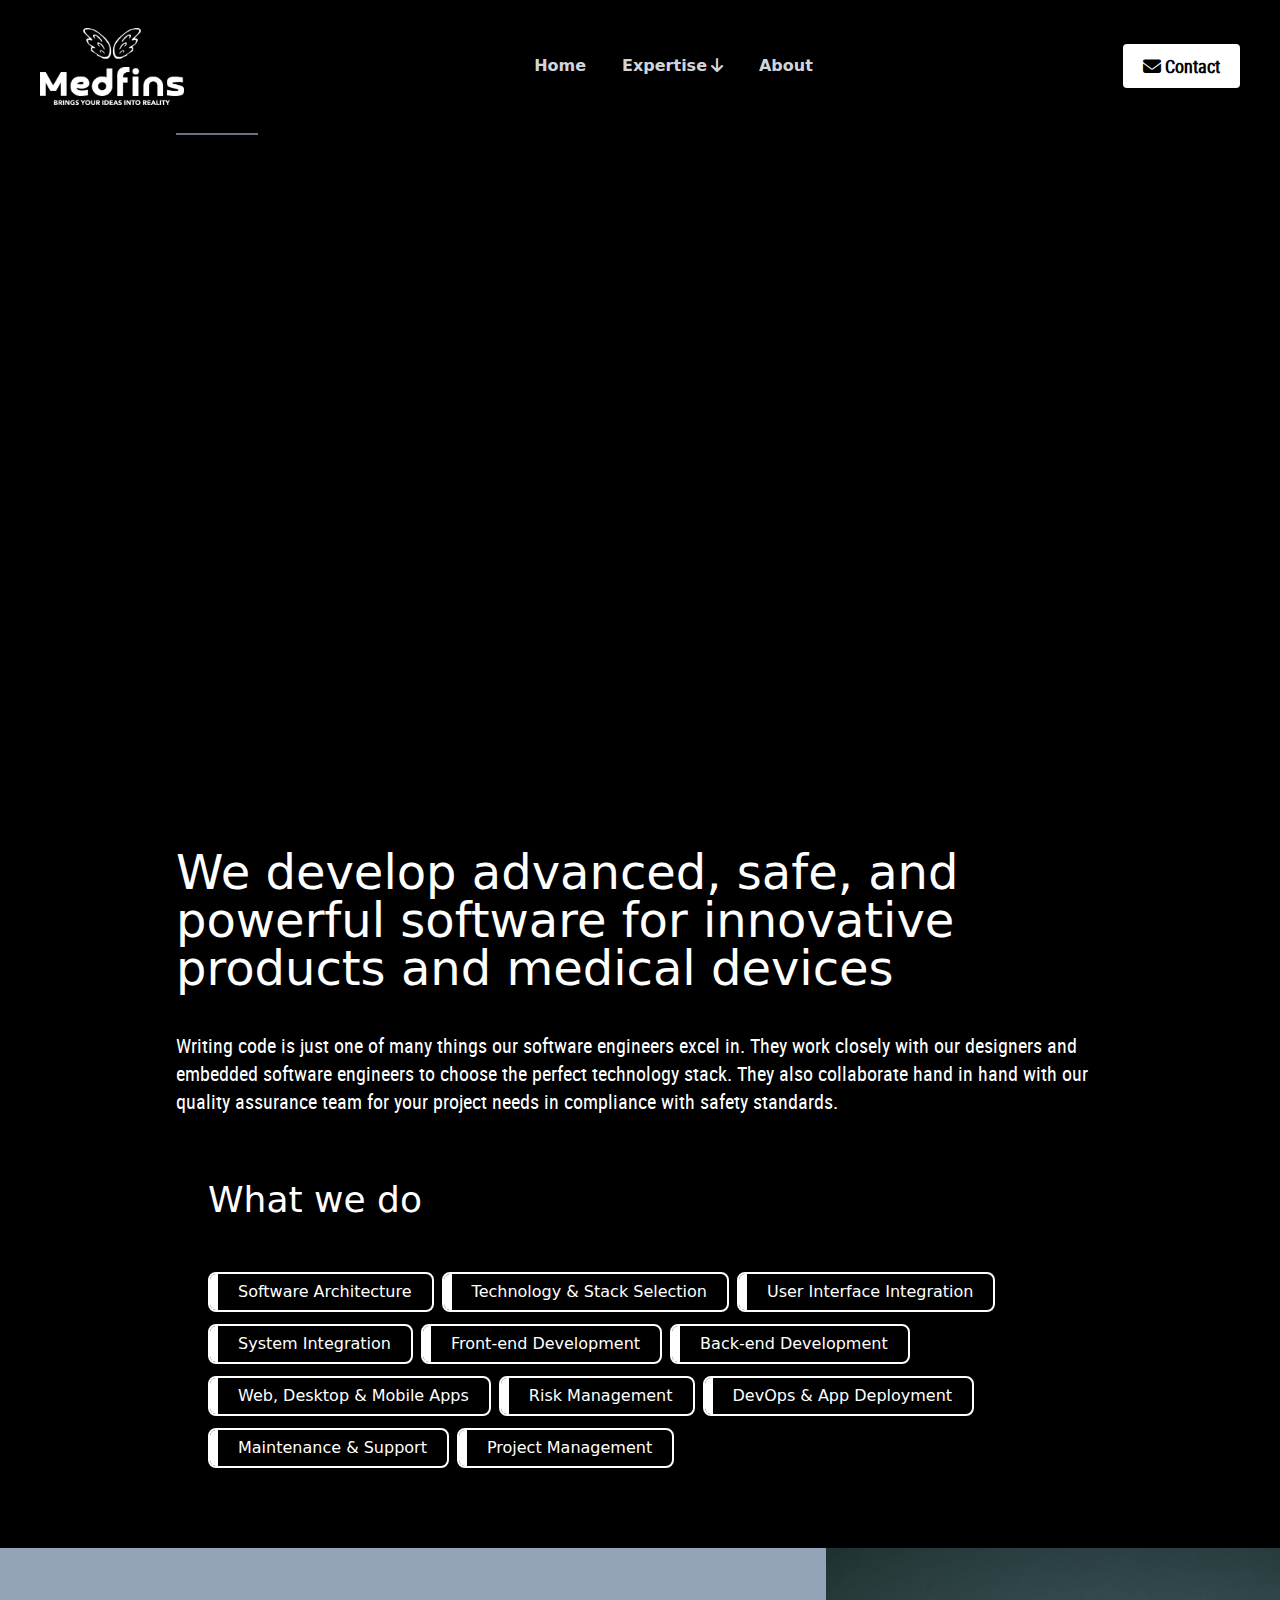
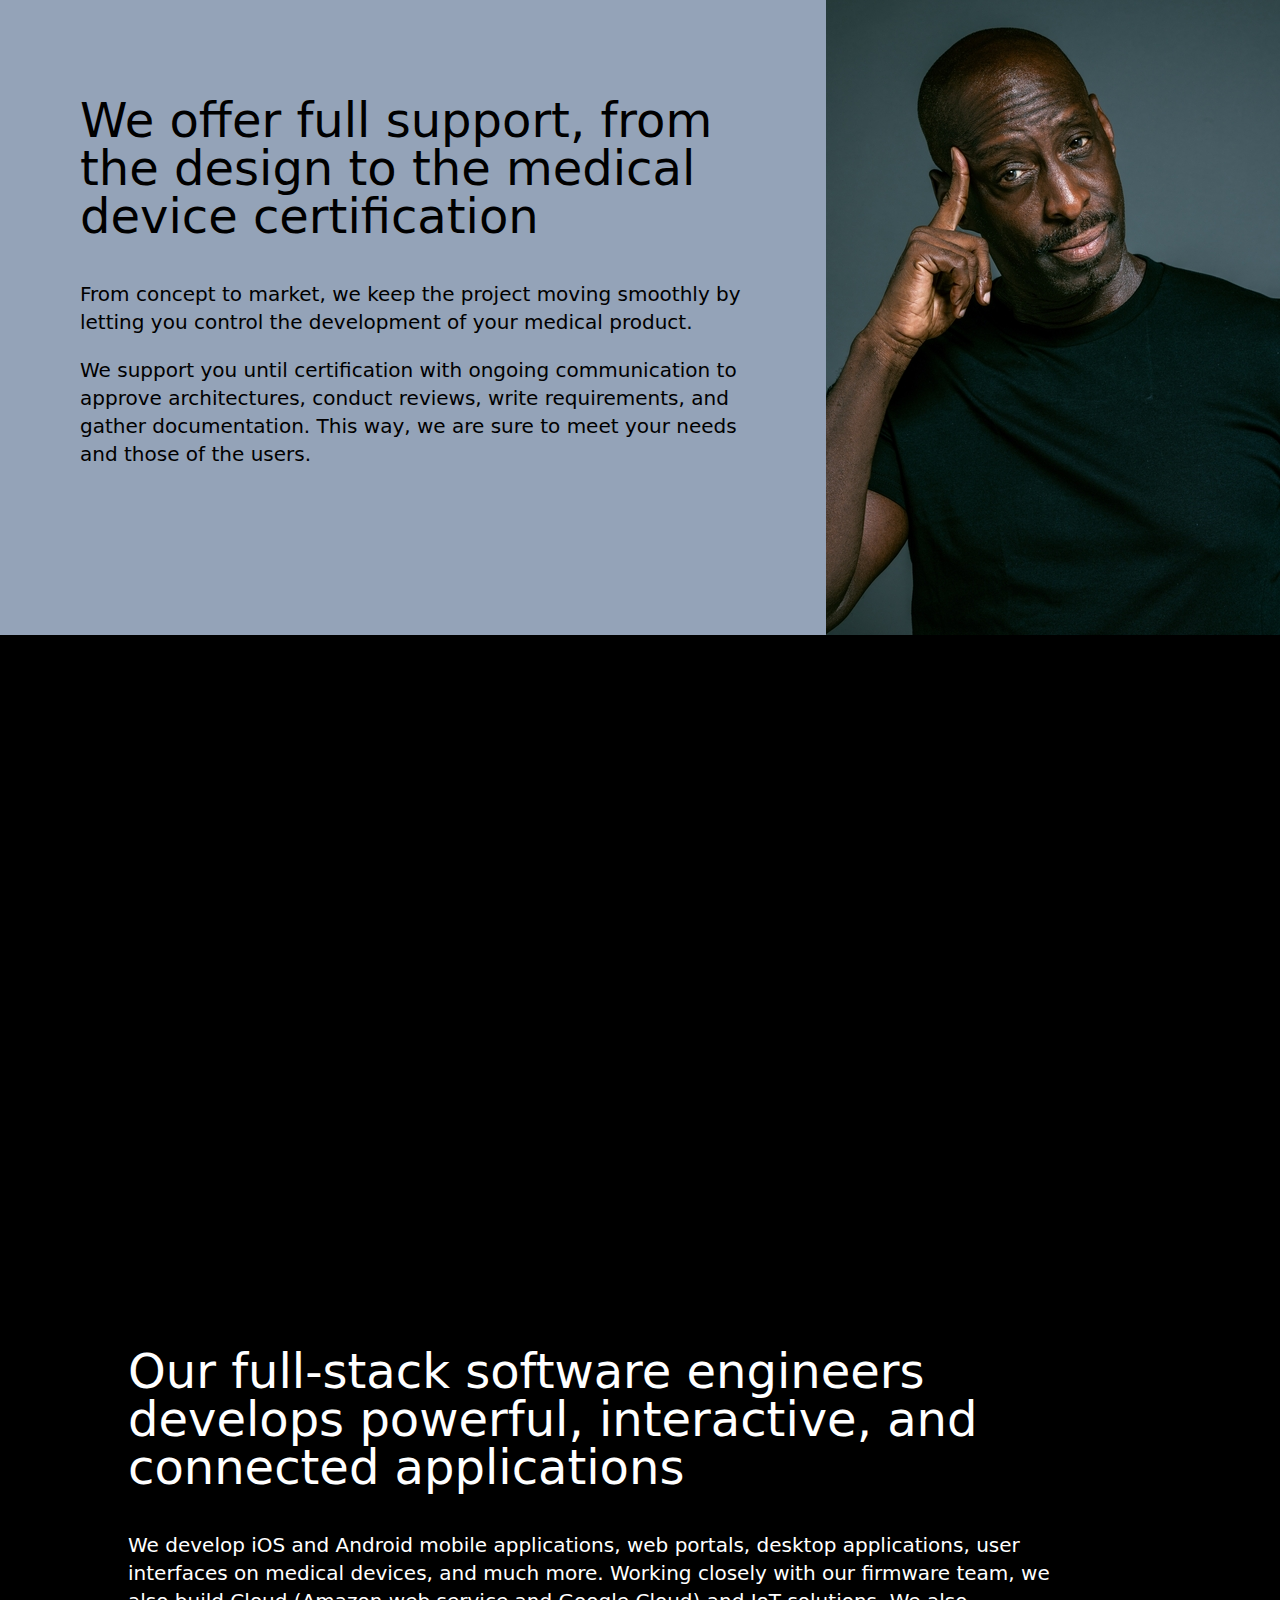
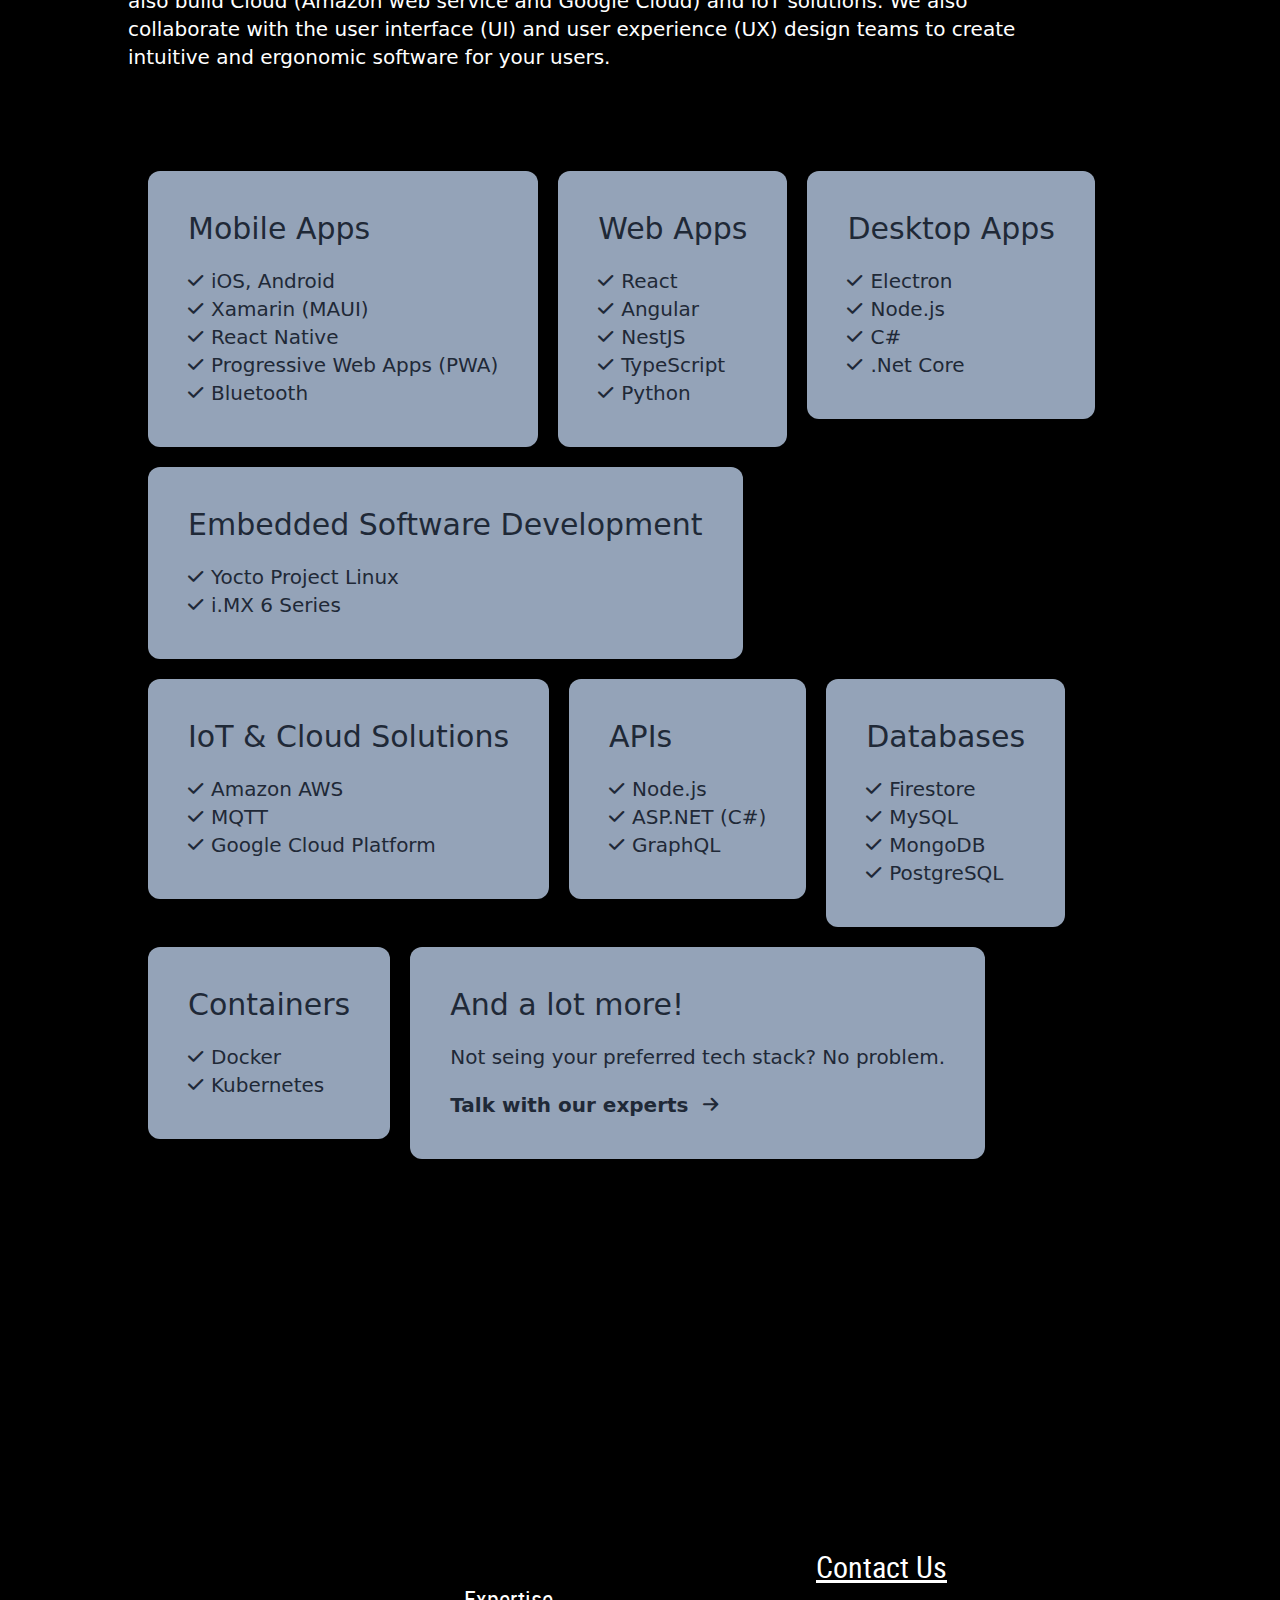
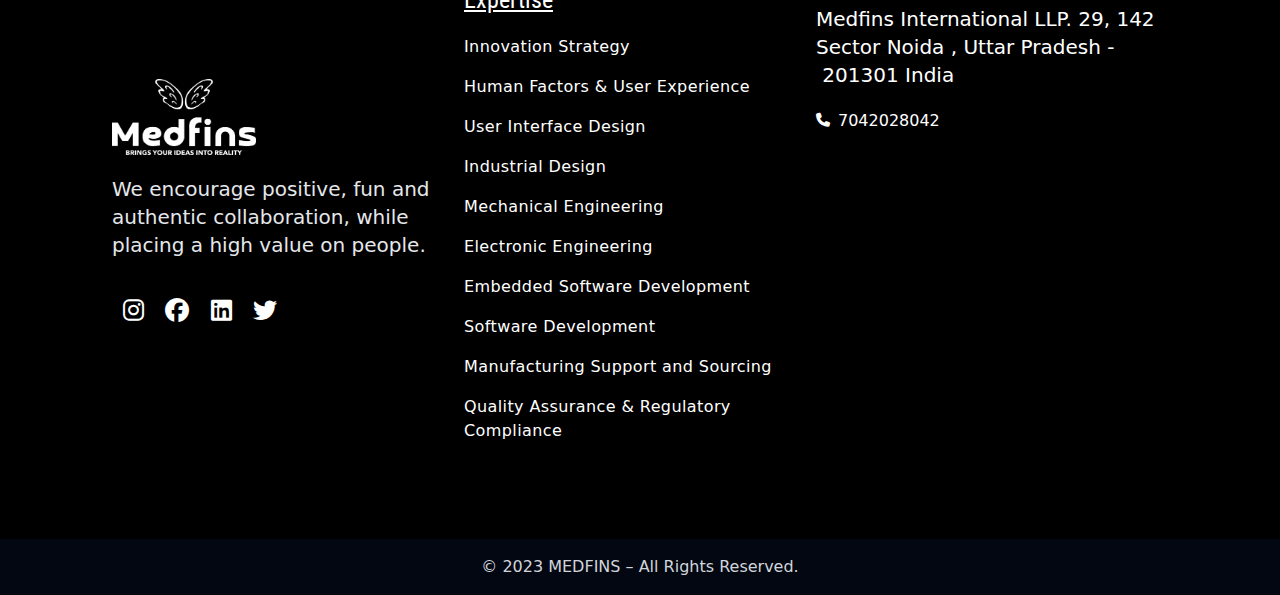
<file: src/expertise/softwareDevelopment.html>
<!DOCTYPE html>
<html lang="en">
<head>
    <meta charset="UTF-8">
    <meta name="viewport" content="width=device-width, initial-scale=1.0">
    <link rel="stylesheet" href="../style.css">
    <link rel="stylesheet" href="https://cdnjs.cloudflare.com/ajax/libs/font-awesome/6.1.1/css/all.min.css" />
    <title>Software Development | MEDFINS</title>
</head>
<body class="bg-black">
    <nav class="flex fixed z-20 justify-between items-center w-full bg-black px-10 py-7">
        <a href="../../"><img src="../assets/logo/Medfins LOGO white.png" class="w-36 mr-10" alt="logo"></a>
              <div class="links flex items-center justify-around relative">
                <a href="../../" class="p-2 text-gray-300 font-semibold text-l">Home</a>
                  <div class="drop-menu mx-5">
                    <a href="#" class="p-2 text-gray-300 font-semibold expertise-link text-l">Expertise<i class="ml-1 fa-solid fa-arrow-down"></i></a>
                    <div class="absolute dropdown flex flex-col w-[30rem] top-10 rounded-xl bg-black p-10 justify-center items-start">
                      <a class="mb-[1rem] tracking-wide hover:text-white" href="inovationStrategy.html"><i class="fa-solid fa-sm mr-2 fa-arrow-right"></i>Innovation Strategy</a>
                      <a class="mb-[1rem] tracking-wide hover:text-white" href="humanFactors&UserExperience.html"><i class="fa-solid fa-sm mr-2 fa-arrow-right"></i>Human Factors & User Experience</a>
                      <a class="mb-[1rem] tracking-wide hover:text-white" href="userInterfaceDesign.html"><i class="fa-solid fa-sm mr-2 fa-arrow-right"></i>User Interface Design</a>
                      <a class="mb-[1rem] tracking-wide hover:text-white" href="industrialDesign.html"><i class="fa-solid fa-sm mr-2 fa-arrow-right"></i>Industrial Design</a>
                      <a class="mb-[1rem] tracking-wide hover:text-white" href="mechanicalEngineering.html"><i class="fa-solid fa-sm mr-2 fa-arrow-right"></i>Mechanical Engineering</a>
                      <a class="mb-[1rem] tracking-wide hover:text-white" href="electronicEngineering.html"><i class="fa-solid fa-sm mr-2 fa-arrow-right"></i>Electronic Engineering</a>
                      <a class="mb-[1rem] tracking-wide hover:text-white" href="embeddedSoftwareDevelopment.html"><i class="fa-solid fa-sm mr-2 fa-arrow-right"></i>Embedded Software Development</a>
                      <a class="mb-[1rem] tracking-wide hover:text-white" href="softwareDevelopment.html"><i class="fa-solid fa-sm mr-2 fa-arrow-right"></i>Software Development</a>
                      <a class="mb-[1rem] tracking-wide hover:text-white" href="manufacturingSupport&Sourcin.html"><i class="fa-solid fa-sm mr-2 fa-arrow-right"></i>Manufacturing Support and Sourcing</a>
                      <a class="mb-[1rem] tracking-wide hover:text-white" href="qualityAssurance&RegulatoryCompliance.html"><i class="fa-solid fa-sm mr-2 fa-arrow-right"></i>Quality Assurance & Regulatory Compliance</a>
                    </div>
                  </div>
                <a href="../../about.html" class="p-2 text-gray-300 font-semibold text-l">About</a>
              </div>
          <button class="border-none font-roboto smooth-hover px-5 py-2 rounded hover:mb-2 bg-white text-lg text-black font-bold"><i class="fa-solid mr-1 fa-envelope"></i></i><a href="../../contact.html">Contact</a></button>
      </nav>
      <div class="flex mb-10 flex-col items-start px-44 pt-56 justify-center">
        <h1 class="text-white w-4/5 mt-5 mb-10 font-light text-5xl">Software Development</h1>
        <div class="flex items-center">
            <a class="underline text-xl font-roboto text-gray-500 tracking-wider underline-offset-4" href="#">Expertise<i class="ml-2 fa-solid fa-sm fa-arrow-right"></i></a><span class="text-l ml-2 tracking-wider text-white">Software Development</span>
        </div>
      </div>
      <div class="w-full h-[37rem] bg-cover bg-center mb-10 bg-softhero"></div>
      <div class="flex items-start justify-center mb-10  flex-col px-44 pt-10">
        <h1 class="mb-10 text-white font-light text-5xl">We develop advanced, safe, and powerful software for innovative products and medical devices</h1>
        <p class="text-xl mb-6 text-white font-roboto">Writing code is just one of many things our software engineers excel in. They work closely with our designers and embedded software engineers to choose the perfect technology stack. They also collaborate hand in hand with our quality assurance team for your project needs in compliance with safety standards.</p>
      </div>
      <div class="flex flex-col text-white justify-center px-52 pb-20 items-start">
        <h1 class="mb-10 font-light text-4xl">What we do</h1>
        <div class="flex w-full items-start flex-wrap">
            <div class="flex mr-2 mt-3 border-2 items-center overflow-hidden border-white rounded-lg h-10 w-auto">
                <div class="w-[0.5rem] h-full bg-white"></div>
                <div class="text-white bg-black w-fit px-5">Software Architecture</div>
            </div>
            <div class="flex mr-2 mt-3 border-2 items-center overflow-hidden border-white rounded-lg h-10 w-auto">
                <div class="w-[0.5rem] h-full bg-white"></div>
                <div class="text-white bg-black w-fit px-5">Technology & Stack Selection</div>
            </div>
            <div class="flex mr-2 mt-3 border-2 items-center overflow-hidden border-white rounded-lg h-10 w-auto">
                <div class="w-[0.5rem] h-full bg-white"></div>
                <div class="text-white bg-black w-fit px-5">User Interface Integration</div>
            </div>
            <div class="flex mr-2 mt-3 border-2 items-center overflow-hidden border-white rounded-lg h-10 w-auto">
                <div class="w-[0.5rem] h-full bg-white"></div>
                <div class="text-white bg-black w-fit px-5">System Integration</div>
            </div>
            <div class="flex mr-2 mt-3 border-2 items-center overflow-hidden border-white rounded-lg h-10 w-auto">
                <div class="w-[0.5rem] h-full bg-white"></div>
                <div class="text-white bg-black w-fit px-5">Front-end Development</div>
            </div>
            <div class="flex mr-2 mt-3 border-2 items-center overflow-hidden border-white rounded-lg h-10 w-auto">
                <div class="w-[0.5rem] h-full bg-white"></div>
                <div class="text-white bg-black w-fit px-5">Back-end Development</div>
            </div>
            <div class="flex mr-2 mt-3 border-2 items-center overflow-hidden border-white rounded-lg h-10 w-auto">
                <div class="w-[0.5rem] h-full bg-white"></div>
                <div class="text-white bg-black w-fit px-5">Web, Desktop & Mobile Apps</div>
            </div>
            <div class="flex mr-2 mt-3 border-2 items-center overflow-hidden border-white rounded-lg h-10 w-auto">
                <div class="w-[0.5rem] h-full bg-white"></div>
                <div class="text-white bg-black w-fit px-5">Risk Management</div>
            </div>
            <div class="flex mr-2 mt-3 border-2 items-center overflow-hidden border-white rounded-lg h-10 w-auto">
                <div class="w-[0.5rem] h-full bg-white"></div>
                <div class="text-white bg-black w-fit px-5">DevOps & App Deployment</div>
            </div>
            <div class="flex mr-2 mt-3 border-2 items-center overflow-hidden border-white rounded-lg h-10 w-auto">
                <div class="w-[0.5rem] h-full bg-white"></div>
                <div class="text-white bg-black w-fit px-5">Maintenance & Support</div>
            </div>
            <div class="flex mr-2 mt-3 border-2 items-center overflow-hidden border-white rounded-lg h-10 w-auto">
                <div class="w-[0.5rem] h-full bg-white"></div>
                <div class="text-white bg-black w-fit px-5">Project Management</div>
            </div>
        </div>
    </div>
    <div class="flex justify-center bg-slate-400 items-center">
        <div class="flex-flex-col px-20 py-20 justfy-center items-start text-black">
            <h1 class="text-black mb-10 font-light text-5xl">We offer full support, from the design to the medical device certification</h1>
            <p class="text-black mb-5 text-xl">From concept to market, we keep the project moving smoothly by letting you control the development of your medical product.</p>
            <p class="text-black mb-5 text-xl">We support you until certification with ongoing communication to approve architectures, conduct reviews, write requirements, and gather documentation. This way, we are sure to meet your needs and those of the users.</p>
        </div>
        <img class="w-1/2 " src="../assets/images/Innovation Statergy/pexels-ketut-subiyanto-4584378-rez.jpg" alt="img">
    </div>
    <div class="w-full h-[37rem] bg-cover bg-center mb-10 bg-softphone"></div>
    <div class="flex flex-col relative px-32 bg-softcoding bg-cover bg-center pt-20 justify-start items-start pb-96">
        <div class="z-10">
            <h1 class="text-white mb-10 font-light w-2/3 text-5xl">Our full-stack software engineers develops powerful, interactive, and connected applications</h1>
            <p class="text-white w-11/12 text-xl">We develop iOS and Android mobile applications, web portals, desktop applications, user interfaces on medical devices, and much more. Working closely with our firmware team, we also build Cloud (Amazon web service and Google Cloud) and IoT solutions. We also collaborate with the user interface (UI) and user experience (UX) design teams to create intuitive and ergonomic software for your users.</p>
            <div class="flex flex-wrap pt-20 items-start">
                <div class=" mt-5 flex rounded-xl flex-col justify-center items-start bg-slate-400 w-[23rem] h-[20rem] ml-5 py-10 px-10">
                    <h1 class="text-gray-800 mb-5 text-3xl">Mobile Apps</h1>
                    <p class="text-gray-800 text-xl "><i class="fa-solid fa-sm mr-2 fa-check"></i>iOS, Android</p>
                    <p class="text-gray-800 text-xl "><i class="fa-solid fa-sm mr-2 fa-check"></i>Xamarin (MAUI)</p>
                    <p class="text-gray-800 text-xl "><i class="fa-solid fa-sm mr-2 fa-check"></i>React Native</p>
                    <p class="text-gray-800 text-xl "><i class="fa-solid fa-sm mr-2 fa-check"></i>Progressive Web Apps (PWA)</p>
                    <p class="text-gray-800 text-xl "><i class="fa-solid fa-sm mr-2 fa-check"></i>Bluetooth</p>
                </div>
                <div class=" mt-5 flex rounded-xl flex-col justify-center items-start bg-slate-400 w-[23rem] h-[20rem] ml-5 py-10 px-10">
                    <h1 class="text-gray-800 mb-5 text-3xl">Web Apps</h1>
                    <p class="text-gray-800 text-xl "><i class="fa-solid fa-sm mr-2 fa-check"></i>React</p>
                    <p class="text-gray-800 text-xl "><i class="fa-solid fa-sm mr-2 fa-check"></i>Angular</p>
                    <p class="text-gray-800 text-xl "><i class="fa-solid fa-sm mr-2 fa-check"></i>NestJS</p>
                    <p class="text-gray-800 text-xl "><i class="fa-solid fa-sm mr-2 fa-check"></i>TypeScript</p>
                    <p class="text-gray-800 text-xl "><i class="fa-solid fa-sm mr-2 fa-check"></i>Python</p>
                </div>
                <div class=" mt-5 flex rounded-xl flex-col justify-center items-start bg-slate-400 w-[23rem] h-[20rem] ml-5 py-10 px-10">
                    <h1 class="text-gray-800 mb-5 text-3xl">Desktop Apps</h1>
                    <p class="text-gray-800 text-xl "><i class="fa-solid fa-sm mr-2 fa-check"></i>Electron</p>
                    <p class="text-gray-800 text-xl "><i class="fa-solid fa-sm mr-2 fa-check"></i>Node.js</p>
                    <p class="text-gray-800 text-xl "><i class="fa-solid fa-sm mr-2 fa-check"></i>C#</p>
                    <p class="text-gray-800 text-xl "><i class="fa-solid fa-sm mr-2 fa-check"></i>.Net Core</p>
                </div>
                <div class=" mt-5 flex rounded-xl flex-col justify-center items-start bg-slate-400 w-[23rem] h-[20rem] ml-5 py-10 px-10">
                    <h1 class="text-gray-800 mb-5 text-3xl">Embedded Software Development</h1>
                    <p class="text-gray-800 text-xl "><i class="fa-solid fa-sm mr-2 fa-check"></i>Yocto Project Linux</p>
                    <p class="text-gray-800 text-xl "><i class="fa-solid fa-sm mr-2 fa-check"></i>i.MX 6 Series</p>
                </div>
                <div class=" mt-5 flex rounded-xl flex-col justify-center items-start bg-slate-400 w-[23rem] h-[20rem] ml-5 py-10 px-10">
                    <h1 class="text-gray-800 mb-5 text-3xl">IoT & Cloud Solutions</h1>
                    <p class="text-gray-800 text-xl "><i class="fa-solid fa-sm mr-2 fa-check"></i>Amazon AWS</p>
                    <p class="text-gray-800 text-xl "><i class="fa-solid fa-sm mr-2 fa-check"></i>MQTT</p>
                    <p class="text-gray-800 text-xl "><i class="fa-solid fa-sm mr-2 fa-check"></i>Google Cloud Platform</p>
                </div>
                <div class=" mt-5 flex rounded-xl flex-col justify-center items-start bg-slate-400 w-[23rem] h-[20rem] ml-5 py-10 px-10">
                    <h1 class="text-gray-800 mb-5 text-3xl">APIs</h1>
                    <p class="text-gray-800 text-xl "><i class="fa-solid fa-sm mr-2 fa-check"></i>Node.js</p>
                    <p class="text-gray-800 text-xl "><i class="fa-solid fa-sm mr-2 fa-check"></i>ASP.NET (C#)</p>
                    <p class="text-gray-800 text-xl "><i class="fa-solid fa-sm mr-2 fa-check"></i>GraphQL</p>
                </div>
                <div class=" mt-5 flex rounded-xl flex-col justify-center items-start bg-slate-400 w-[23rem] h-[20rem] ml-5 py-10 px-10">
                    <h1 class="text-gray-800 mb-5 text-3xl">Databases</h1>
                    <p class="text-gray-800 text-xl "><i class="fa-solid fa-sm mr-2 fa-check"></i>Firestore</p>
                    <p class="text-gray-800 text-xl "><i class="fa-solid fa-sm mr-2 fa-check"></i>MySQL</p>
                    <p class="text-gray-800 text-xl "><i class="fa-solid fa-sm mr-2 fa-check"></i>MongoDB</p>
                    <p class="text-gray-800 text-xl "><i class="fa-solid fa-sm mr-2 fa-check"></i>PostgreSQL</p>
                </div>
                <div class=" mt-5 flex rounded-xl flex-col justify-center items-start bg-slate-400 w-[23rem] h-[20rem] ml-5 py-10 px-10">
                    <h1 class="text-gray-800 mb-5 text-3xl">Containers</h1>
                    <p class="text-gray-800 text-xl "><i class="fa-solid fa-sm mr-2 fa-check"></i>Docker</p>
                    <p class="text-gray-800 text-xl "><i class="fa-solid fa-sm mr-2 fa-check"></i>Kubernetes</p>
                </div>
                <div class=" mt-5 flex rounded-xl flex-col justify-center items-start bg-slate-400 w-[23rem] h-[20rem] ml-5 py-10 px-10">
                    <h1 class="text-gray-800 mb-5 text-3xl">And a lot more!</h1>
                    <p class="text-gray-800 text-xl ">Not seing your preferred tech stack? No problem.</p>
                    <a href="../../contact.html" class="text-gray-800 font-bold mt-5 text-xl ">Talk with our experts <i class="fa-sm ml-2 fa-solid fa-arrow-right"></i></a>
                </div>
            </div>
        </div>
      <div class="faded-div-uptodown absolute w-full top-0 left-0 h-full"></div>
     </div>
     <footer class="px-28 pb-20 bg-black flex justify-around items-center">
        <div class="flex w-1/3 flex-shrink-0 flex-col">
          <img src="../assets/logo/Medfins LOGO white.png" class="w-36 mb-5" alt="logo">
          <p class="text-xl text-gray-200">We encourage positive, fun and authentic collaboration, while placing a high value on people.</p>
          <div class="flex mt-10 justify-around w-1/2 items-center">
            <a href="#"><i class="fa-brands text-white fa-xl smooth-hover fa-instagram"></i></a>
            <a href="#"><i class="fa-brands text-white fa-xl smooth-hover fa-facebook"></i></a>
            <a href="#"><i class="fa-brands text-white fa-xl smooth-hover fa-linkedin"></i></a>
            <a href="#"><i class="fa-brands text-white fa-xl smooth-hover fa-twitter"></i></a>
          </div>
        </div>
        <div class="flex w-1/3 pt-10 flex-col justify-start items-start">
          <h1 class="text-2xl text-white h-full mb-5 underline font-roboto">Expertise</h1>
          <div class="left text-white flex flex-col justify-around items-start font-light text-l">
            <a class="mb-[1rem] tracking-wide hover:text-gray-400" href="inovationStrategy.html">Innovation Strategy</a>
            <a class="mb-[1rem] tracking-wide hover:text-gray-400" href="humanFactors&UserExperience.html">Human Factors & User Experience</a>
            <a class="mb-[1rem] tracking-wide hover:text-gray-400" href="userInterfaceDesign.html">User Interface Design</a>
            <a class="mb-[1rem] tracking-wide hover:text-gray-400" href="industrialDesign.html">Industrial Design</a>
            <a class="mb-[1rem] tracking-wide hover:text-gray-400" href="mechanicalEngineering.html">Mechanical Engineering</a>
            <a class="mb-[1rem] tracking-wide hover:text-gray-400" href="electronicEngineering.html">Electronic Engineering</a>
            <a class="mb-[1rem] tracking-wide hover:text-gray-400" href="embeddedSoftwareDevelopment.html">Embedded Software Development</a>
            <a class="mb-[1rem] tracking-wide hover:text-gray-400" href="softwareDevelopment.html">Software Development</a>
            <a class="mb-[1rem] tracking-wide hover:text-gray-400" href="manufacturingSupport&Sourcin.html">Manufacturing Support and Sourcing</a>
            <a class="mb-[1rem] tracking-wide hover:text-gray-400" href="qualityAssurance&RegulatoryCompliance.html">Quality Assurance & Regulatory Compliance</a>
          </div>
        </div>
        <div class="flex w-1/3 pt-14 flex-col text-white">
          <h1 class="text-3xl underline text-white h-full mb-5 font-roboto">Contact Us</h1>
          <p class="text-xl mb-5 font-light w-2/3">Medfins International LLP. 29, 142 Sector Noida , Uttar Pradesh - 201301 India</p>
          <a class="mb-5" href="tel:+917042028042"><i class="fa-solid mr-2 fa-sm fa-phone"></i>7042028042</a>
          <iframe src="https://www.google.com/maps/embed?pb=!1m18!1m12!1m3!1d224357.501236892!2d77.23701428938786!3d28.52210235097899!2m3!1f0!2f0!3f0!3m2!1i1024!2i768!4f13.1!3m3!1m2!1s0x390ce5a43173357b%3A0x37ffce30c87cc03f!2sNoida%2C%20Uttar%20Pradesh!5e0!3m2!1sen!2sin!4v1696953211026!5m2!1sen!2sin" width="400" height="300" style="border:0;" allowfullscreen="" loading="lazy" referrerpolicy="no-referrer-when-downgrade"></iframe>
        </div>
    </footer>
    <div class="w-full bg-gray-950 flex justify-center p-5 items-center h-14">
        <h1 class="text-gray-300 text-l font-light">© 2023 MEDFINS – All Rights Reserved.</h1>
    </div>
<script src="../app.js"></script>
</body>
</html>
</file>
<file: src/style.css>
/*
! tailwindcss v3.3.3 | MIT License | https://tailwindcss.com
*/

/*
1. Prevent padding and border from affecting element width. (https://github.com/mozdevs/cssremedy/issues/4)
2. Allow adding a border to an element by just adding a border-width. (https://github.com/tailwindcss/tailwindcss/pull/116)
*/

*,
::before,
::after {
  box-sizing: border-box;
  /* 1 */
  border-width: 0;
  /* 2 */
  border-style: solid;
  /* 2 */
  border-color: #e5e7eb;
  /* 2 */
}

::before,
::after {
  --tw-content: '';
}

/*
1. Use a consistent sensible line-height in all browsers.
2. Prevent adjustments of font size after orientation changes in iOS.
3. Use a more readable tab size.
4. Use the user's configured `sans` font-family by default.
5. Use the user's configured `sans` font-feature-settings by default.
6. Use the user's configured `sans` font-variation-settings by default.
*/

html {
  line-height: 1.5;
  /* 1 */
  -webkit-text-size-adjust: 100%;
  /* 2 */
  -moz-tab-size: 4;
  /* 3 */
  -o-tab-size: 4;
     tab-size: 4;
  /* 3 */
  font-family: ui-sans-serif, system-ui, -apple-system, BlinkMacSystemFont, "Segoe UI", Roboto, "Helvetica Neue", Arial, "Noto Sans", sans-serif, "Apple Color Emoji", "Segoe UI Emoji", "Segoe UI Symbol", "Noto Color Emoji";
  /* 4 */
  font-feature-settings: normal;
  /* 5 */
  font-variation-settings: normal;
  /* 6 */
}

/*
1. Remove the margin in all browsers.
2. Inherit line-height from `html` so users can set them as a class directly on the `html` element.
*/

body {
  margin: 0;
  /* 1 */
  line-height: inherit;
  /* 2 */
}

/*
1. Add the correct height in Firefox.
2. Correct the inheritance of border color in Firefox. (https://bugzilla.mozilla.org/show_bug.cgi?id=190655)
3. Ensure horizontal rules are visible by default.
*/

hr {
  height: 0;
  /* 1 */
  color: inherit;
  /* 2 */
  border-top-width: 1px;
  /* 3 */
}

/*
Add the correct text decoration in Chrome, Edge, and Safari.
*/

abbr:where([title]) {
  -webkit-text-decoration: underline dotted;
          text-decoration: underline dotted;
}

/*
Remove the default font size and weight for headings.
*/

h1,
h2,
h3,
h4,
h5,
h6 {
  font-size: inherit;
  font-weight: inherit;
}

/*
Reset links to optimize for opt-in styling instead of opt-out.
*/

a {
  color: inherit;
  text-decoration: inherit;
}

/*
Add the correct font weight in Edge and Safari.
*/

b,
strong {
  font-weight: bolder;
}

/*
1. Use the user's configured `mono` font family by default.
2. Correct the odd `em` font sizing in all browsers.
*/

code,
kbd,
samp,
pre {
  font-family: ui-monospace, SFMono-Regular, Menlo, Monaco, Consolas, "Liberation Mono", "Courier New", monospace;
  /* 1 */
  font-size: 1em;
  /* 2 */
}

/*
Add the correct font size in all browsers.
*/

small {
  font-size: 80%;
}

/*
Prevent `sub` and `sup` elements from affecting the line height in all browsers.
*/

sub,
sup {
  font-size: 75%;
  line-height: 0;
  position: relative;
  vertical-align: baseline;
}

sub {
  bottom: -0.25em;
}

sup {
  top: -0.5em;
}

/*
1. Remove text indentation from table contents in Chrome and Safari. (https://bugs.chromium.org/p/chromium/issues/detail?id=999088, https://bugs.webkit.org/show_bug.cgi?id=201297)
2. Correct table border color inheritance in all Chrome and Safari. (https://bugs.chromium.org/p/chromium/issues/detail?id=935729, https://bugs.webkit.org/show_bug.cgi?id=195016)
3. Remove gaps between table borders by default.
*/

table {
  text-indent: 0;
  /* 1 */
  border-color: inherit;
  /* 2 */
  border-collapse: collapse;
  /* 3 */
}

/*
1. Change the font styles in all browsers.
2. Remove the margin in Firefox and Safari.
3. Remove default padding in all browsers.
*/

button,
input,
optgroup,
select,
textarea {
  font-family: inherit;
  /* 1 */
  font-feature-settings: inherit;
  /* 1 */
  font-variation-settings: inherit;
  /* 1 */
  font-size: 100%;
  /* 1 */
  font-weight: inherit;
  /* 1 */
  line-height: inherit;
  /* 1 */
  color: inherit;
  /* 1 */
  margin: 0;
  /* 2 */
  padding: 0;
  /* 3 */
}

/*
Remove the inheritance of text transform in Edge and Firefox.
*/

button,
select {
  text-transform: none;
}

/*
1. Correct the inability to style clickable types in iOS and Safari.
2. Remove default button styles.
*/

button,
[type='button'],
[type='reset'],
[type='submit'] {
  -webkit-appearance: button;
  /* 1 */
  background-color: transparent;
  /* 2 */
  background-image: none;
  /* 2 */
}

/*
Use the modern Firefox focus style for all focusable elements.
*/

:-moz-focusring {
  outline: auto;
}

/*
Remove the additional `:invalid` styles in Firefox. (https://github.com/mozilla/gecko-dev/blob/2f9eacd9d3d995c937b4251a5557d95d494c9be1/layout/style/res/forms.css#L728-L737)
*/

:-moz-ui-invalid {
  box-shadow: none;
}

/*
Add the correct vertical alignment in Chrome and Firefox.
*/

progress {
  vertical-align: baseline;
}

/*
Correct the cursor style of increment and decrement buttons in Safari.
*/

::-webkit-inner-spin-button,
::-webkit-outer-spin-button {
  height: auto;
}

/*
1. Correct the odd appearance in Chrome and Safari.
2. Correct the outline style in Safari.
*/

[type='search'] {
  -webkit-appearance: textfield;
  /* 1 */
  outline-offset: -2px;
  /* 2 */
}

/*
Remove the inner padding in Chrome and Safari on macOS.
*/

::-webkit-search-decoration {
  -webkit-appearance: none;
}

/*
1. Correct the inability to style clickable types in iOS and Safari.
2. Change font properties to `inherit` in Safari.
*/

::-webkit-file-upload-button {
  -webkit-appearance: button;
  /* 1 */
  font: inherit;
  /* 2 */
}

/*
Add the correct display in Chrome and Safari.
*/

summary {
  display: list-item;
}

/*
Removes the default spacing and border for appropriate elements.
*/

blockquote,
dl,
dd,
h1,
h2,
h3,
h4,
h5,
h6,
hr,
figure,
p,
pre {
  margin: 0;
}

fieldset {
  margin: 0;
  padding: 0;
}

legend {
  padding: 0;
}

ol,
ul,
menu {
  list-style: none;
  margin: 0;
  padding: 0;
}

/*
Reset default styling for dialogs.
*/

dialog {
  padding: 0;
}

/*
Prevent resizing textareas horizontally by default.
*/

textarea {
  resize: vertical;
}

/*
1. Reset the default placeholder opacity in Firefox. (https://github.com/tailwindlabs/tailwindcss/issues/3300)
2. Set the default placeholder color to the user's configured gray 400 color.
*/

input::-moz-placeholder, textarea::-moz-placeholder {
  opacity: 1;
  /* 1 */
  color: #9ca3af;
  /* 2 */
}

input::placeholder,
textarea::placeholder {
  opacity: 1;
  /* 1 */
  color: #9ca3af;
  /* 2 */
}

/*
Set the default cursor for buttons.
*/

button,
[role="button"] {
  cursor: pointer;
}

/*
Make sure disabled buttons don't get the pointer cursor.
*/

:disabled {
  cursor: default;
}

/*
1. Make replaced elements `display: block` by default. (https://github.com/mozdevs/cssremedy/issues/14)
2. Add `vertical-align: middle` to align replaced elements more sensibly by default. (https://github.com/jensimmons/cssremedy/issues/14#issuecomment-634934210)
   This can trigger a poorly considered lint error in some tools but is included by design.
*/

img,
svg,
video,
canvas,
audio,
iframe,
embed,
object {
  display: block;
  /* 1 */
  vertical-align: middle;
  /* 2 */
}

/*
Constrain images and videos to the parent width and preserve their intrinsic aspect ratio. (https://github.com/mozdevs/cssremedy/issues/14)
*/

img,
video {
  max-width: 100%;
  height: auto;
}

/* Make elements with the HTML hidden attribute stay hidden by default */

[hidden] {
  display: none;
}

*, ::before, ::after {
  --tw-border-spacing-x: 0;
  --tw-border-spacing-y: 0;
  --tw-translate-x: 0;
  --tw-translate-y: 0;
  --tw-rotate: 0;
  --tw-skew-x: 0;
  --tw-skew-y: 0;
  --tw-scale-x: 1;
  --tw-scale-y: 1;
  --tw-pan-x:  ;
  --tw-pan-y:  ;
  --tw-pinch-zoom:  ;
  --tw-scroll-snap-strictness: proximity;
  --tw-gradient-from-position:  ;
  --tw-gradient-via-position:  ;
  --tw-gradient-to-position:  ;
  --tw-ordinal:  ;
  --tw-slashed-zero:  ;
  --tw-numeric-figure:  ;
  --tw-numeric-spacing:  ;
  --tw-numeric-fraction:  ;
  --tw-ring-inset:  ;
  --tw-ring-offset-width: 0px;
  --tw-ring-offset-color: #fff;
  --tw-ring-color: rgb(59 130 246 / 0.5);
  --tw-ring-offset-shadow: 0 0 #0000;
  --tw-ring-shadow: 0 0 #0000;
  --tw-shadow: 0 0 #0000;
  --tw-shadow-colored: 0 0 #0000;
  --tw-blur:  ;
  --tw-brightness:  ;
  --tw-contrast:  ;
  --tw-grayscale:  ;
  --tw-hue-rotate:  ;
  --tw-invert:  ;
  --tw-saturate:  ;
  --tw-sepia:  ;
  --tw-drop-shadow:  ;
  --tw-backdrop-blur:  ;
  --tw-backdrop-brightness:  ;
  --tw-backdrop-contrast:  ;
  --tw-backdrop-grayscale:  ;
  --tw-backdrop-hue-rotate:  ;
  --tw-backdrop-invert:  ;
  --tw-backdrop-opacity:  ;
  --tw-backdrop-saturate:  ;
  --tw-backdrop-sepia:  ;
}

::backdrop {
  --tw-border-spacing-x: 0;
  --tw-border-spacing-y: 0;
  --tw-translate-x: 0;
  --tw-translate-y: 0;
  --tw-rotate: 0;
  --tw-skew-x: 0;
  --tw-skew-y: 0;
  --tw-scale-x: 1;
  --tw-scale-y: 1;
  --tw-pan-x:  ;
  --tw-pan-y:  ;
  --tw-pinch-zoom:  ;
  --tw-scroll-snap-strictness: proximity;
  --tw-gradient-from-position:  ;
  --tw-gradient-via-position:  ;
  --tw-gradient-to-position:  ;
  --tw-ordinal:  ;
  --tw-slashed-zero:  ;
  --tw-numeric-figure:  ;
  --tw-numeric-spacing:  ;
  --tw-numeric-fraction:  ;
  --tw-ring-inset:  ;
  --tw-ring-offset-width: 0px;
  --tw-ring-offset-color: #fff;
  --tw-ring-color: rgb(59 130 246 / 0.5);
  --tw-ring-offset-shadow: 0 0 #0000;
  --tw-ring-shadow: 0 0 #0000;
  --tw-shadow: 0 0 #0000;
  --tw-shadow-colored: 0 0 #0000;
  --tw-blur:  ;
  --tw-brightness:  ;
  --tw-contrast:  ;
  --tw-grayscale:  ;
  --tw-hue-rotate:  ;
  --tw-invert:  ;
  --tw-saturate:  ;
  --tw-sepia:  ;
  --tw-drop-shadow:  ;
  --tw-backdrop-blur:  ;
  --tw-backdrop-brightness:  ;
  --tw-backdrop-contrast:  ;
  --tw-backdrop-grayscale:  ;
  --tw-backdrop-hue-rotate:  ;
  --tw-backdrop-invert:  ;
  --tw-backdrop-opacity:  ;
  --tw-backdrop-saturate:  ;
  --tw-backdrop-sepia:  ;
}

.container {
  width: 100%;
}

@media (min-width: 640px) {
  .container {
    max-width: 640px;
  }
}

@media (min-width: 768px) {
  .container {
    max-width: 768px;
  }
}

@media (min-width: 1024px) {
  .container {
    max-width: 1024px;
  }
}

@media (min-width: 1280px) {
  .container {
    max-width: 1280px;
  }
}

@media (min-width: 1536px) {
  .container {
    max-width: 1536px;
  }
}

.fixed {
  position: fixed;
}

.absolute {
  position: absolute;
}

.relative {
  position: relative;
}

.sticky {
  position: sticky;
}

.left-0 {
  left: 0px;
}

.top-0 {
  top: 0px;
}

.top-10 {
  top: 2.5rem;
}

.z-10 {
  z-index: 10;
}

.z-20 {
  z-index: 20;
}

.mx-5 {
  margin-left: 1.25rem;
  margin-right: 1.25rem;
}

.mx-auto {
  margin-left: auto;
  margin-right: auto;
}

.my-10 {
  margin-top: 2.5rem;
  margin-bottom: 2.5rem;
}

.mb-10 {
  margin-bottom: 2.5rem;
}

.mb-2 {
  margin-bottom: 0.5rem;
}

.mb-32 {
  margin-bottom: 8rem;
}

.mb-5 {
  margin-bottom: 1.25rem;
}

.mb-6 {
  margin-bottom: 1.5rem;
}

.mb-\[1rem\] {
  margin-bottom: 1rem;
}

.ml-1 {
  margin-left: 0.25rem;
}

.ml-10 {
  margin-left: 2.5rem;
}

.ml-14 {
  margin-left: 3.5rem;
}

.ml-2 {
  margin-left: 0.5rem;
}

.ml-20 {
  margin-left: 5rem;
}

.ml-32 {
  margin-left: 8rem;
}

.ml-5 {
  margin-left: 1.25rem;
}

.mr-1 {
  margin-right: 0.25rem;
}

.mr-10 {
  margin-right: 2.5rem;
}

.mr-2 {
  margin-right: 0.5rem;
}

.mr-6 {
  margin-right: 1.5rem;
}

.mt-10 {
  margin-top: 2.5rem;
}

.mt-12 {
  margin-top: 3rem;
}

.mt-20 {
  margin-top: 5rem;
}

.mt-3 {
  margin-top: 0.75rem;
}

.mt-5 {
  margin-top: 1.25rem;
}

.mt-6 {
  margin-top: 1.5rem;
}

.flex {
  display: flex;
}

.table {
  display: table;
}

.h-10 {
  height: 2.5rem;
}

.h-14 {
  height: 3.5rem;
}

.h-16 {
  height: 4rem;
}

.h-4 {
  height: 1rem;
}

.h-96 {
  height: 24rem;
}

.h-\[15rem\] {
  height: 15rem;
}

.h-\[17rem\] {
  height: 17rem;
}

.h-\[19rem\] {
  height: 19rem;
}

.h-\[25rem\] {
  height: 25rem;
}

.h-\[30rem\] {
  height: 30rem;
}

.h-full {
  height: 100%;
}

.h-\[35rem\] {
  height: 35rem;
}

.h-\[rem\] {
  height: rem;
}

.h-\[40rem\] {
  height: 40rem;
}

.h-\[37rem\] {
  height: 37rem;
}

.h-\[3rem\] {
  height: 3rem;
}

.h-screen {
  height: 100vh;
}

.w-1\/2 {
  width: 50%;
}

.w-1\/3 {
  width: 33.333333%;
}

.w-11\/12 {
  width: 91.666667%;
}

.w-2\/5 {
  width: 40%;
}

.w-3\/4 {
  width: 75%;
}

.w-3\/5 {
  width: 60%;
}

.w-36 {
  width: 9rem;
}

.w-4\/5 {
  width: 80%;
}

.w-\[0\.5rem\] {
  width: 0.5rem;
}

.w-\[18rem\] {
  width: 18rem;
}

.w-\[25rem\] {
  width: 25rem;
}

.w-\[30rem\] {
  width: 30rem;
}

.w-auto {
  width: auto;
}

.w-fit {
  width: -moz-fit-content;
  width: fit-content;
}

.w-full {
  width: 100%;
}

.w-screen {
  width: 100vw;
}

.min-w-full {
  min-width: 100%;
}

.flex-shrink-0 {
  flex-shrink: 0;
}

.transform {
  transform: translate(var(--tw-translate-x), var(--tw-translate-y)) rotate(var(--tw-rotate)) skewX(var(--tw-skew-x)) skewY(var(--tw-skew-y)) scaleX(var(--tw-scale-x)) scaleY(var(--tw-scale-y));
}

.resize {
  resize: both;
}

.list-disc {
  list-style-type: disc;
}

.flex-col {
  flex-direction: column;
}

.flex-wrap {
  flex-wrap: wrap;
}

.items-start {
  align-items: flex-start;
}

.items-center {
  align-items: center;
}

.justify-start {
  justify-content: flex-start;
}

.justify-center {
  justify-content: center;
}

.justify-between {
  justify-content: space-between;
}

.justify-around {
  justify-content: space-around;
}

.gap-1 {
  gap: 0.25rem;
}

.gap-x-12 {
  -moz-column-gap: 3rem;
       column-gap: 3rem;
}

.gap-x-20 {
  -moz-column-gap: 5rem;
       column-gap: 5rem;
}

.overflow-hidden {
  overflow: hidden;
}

.rounded {
  border-radius: 0.25rem;
}

.rounded-3xl {
  border-radius: 1.5rem;
}

.rounded-lg {
  border-radius: 0.5rem;
}

.rounded-xl {
  border-radius: 0.75rem;
}

.rounded-r-full {
  border-top-right-radius: 9999px;
  border-bottom-right-radius: 9999px;
}

.rounded-t-\[3rem\] {
  border-top-left-radius: 3rem;
  border-top-right-radius: 3rem;
}

.border-2 {
  border-width: 2px;
}

.border-t-2 {
  border-top-width: 2px;
}

.border-none {
  border-style: none;
}

.border-white {
  --tw-border-opacity: 1;
  border-color: rgb(255 255 255 / var(--tw-border-opacity));
}

.bg-\[\#e6e6e9\] {
  --tw-bg-opacity: 1;
  background-color: rgb(230 230 233 / var(--tw-bg-opacity));
}

.bg-black {
  --tw-bg-opacity: 1;
  background-color: rgb(0 0 0 / var(--tw-bg-opacity));
}

.bg-blue-200 {
  --tw-bg-opacity: 1;
  background-color: rgb(191 219 254 / var(--tw-bg-opacity));
}

.bg-blue-300 {
  --tw-bg-opacity: 1;
  background-color: rgb(147 197 253 / var(--tw-bg-opacity));
}

.bg-cyan-700 {
  --tw-bg-opacity: 1;
  background-color: rgb(14 116 144 / var(--tw-bg-opacity));
}

.bg-gray-950 {
  --tw-bg-opacity: 1;
  background-color: rgb(3 7 18 / var(--tw-bg-opacity));
}

.bg-orange-400 {
  --tw-bg-opacity: 1;
  background-color: rgb(251 146 60 / var(--tw-bg-opacity));
}

.bg-slate-400 {
  --tw-bg-opacity: 1;
  background-color: rgb(148 163 184 / var(--tw-bg-opacity));
}

.bg-stone-300 {
  --tw-bg-opacity: 1;
  background-color: rgb(214 211 209 / var(--tw-bg-opacity));
}

.bg-white {
  --tw-bg-opacity: 1;
  background-color: rgb(255 255 255 / var(--tw-bg-opacity));
}

.bg-zinc-300 {
  --tw-bg-opacity: 1;
  background-color: rgb(212 212 216 / var(--tw-bg-opacity));
}

.bg-zinc-500 {
  --tw-bg-opacity: 1;
  background-color: rgb(113 113 122 / var(--tw-bg-opacity));
}

.bg-aboutfinimg {
  background-image: url('assets/images/Innovation Statergy/pexels-bich-tran-636243.jpg');
}

.bg-abouthero {
  background-image: url('assets/images/Regulatory Affairs/financial-managers-work.jpg');
}

.bg-gradient-to-l {
  background-image: linear-gradient(to left, var(--tw-gradient-stops));
}

.bg-humancreate {
  background-image: url('assets/images/Innovation Statergy/create-3026190.jpg');
}

.bg-humandigital {
  background-image: url('assets/images/Business/digital-marketing-1433427.jpg');
}

.bg-humanhero {
  background-image: url('assets/images/Human Factors Engineering/social-media-2528410.jpg');
}

.bg-innohero {
  background-image: url('assets/images/Innovation Statergy/lightbulb-3449671.jpg');
}

.bg-innotech {
  background-image: url('assets/images/Innovation Statergy/technology-4256272.jpg');
}

.bg-uibulb {
  background-image: url('assets/images/Innovation Statergy/lightbulb-3104355.jpg');
}

.bg-uifinance {
  background-image: url('assets/images/Regulatory Affairs/financial-managers-work.jpg');
}

.bg-uihero {
  background-image: url('assets/images/UI-Hero.jpg');
}

.from-black {
  --tw-gradient-from: #000 var(--tw-gradient-from-position);
  --tw-gradient-to: rgb(0 0 0 / 0) var(--tw-gradient-to-position);
  --tw-gradient-stops: var(--tw-gradient-from), var(--tw-gradient-to);
}

.via-transparent {
  --tw-gradient-to: rgb(0 0 0 / 0)  var(--tw-gradient-to-position);
  --tw-gradient-stops: var(--tw-gradient-from), transparent var(--tw-gradient-via-position), var(--tw-gradient-to);
}

.to-black {
  --tw-gradient-to: #000 var(--tw-gradient-to-position);
}

.bg-cover {
  background-size: cover;
}

.bg-contain {
  background-size: contain;
}

.bg-center {
  background-position: center;
}

.bg-no-repeat {
  background-repeat: no-repeat;
}

.bg-repeat-x {
  background-repeat: repeat-x;
}

.p-1 {
  padding: 0.25rem;
}

.p-10 {
  padding: 2.5rem;
}

.p-2 {
  padding: 0.5rem;
}

.p-20 {
  padding: 5rem;
}

.p-3 {
  padding: 0.75rem;
}

.p-32 {
  padding: 8rem;
}

.p-5 {
  padding: 1.25rem;
}

.p-7 {
  padding: 1.75rem;
}

.px-10 {
  padding-left: 2.5rem;
  padding-right: 2.5rem;
}

.px-20 {
  padding-left: 5rem;
  padding-right: 5rem;
}

.px-28 {
  padding-left: 7rem;
  padding-right: 7rem;
}

.px-32 {
  padding-left: 8rem;
  padding-right: 8rem;
}

.px-40 {
  padding-left: 10rem;
  padding-right: 10rem;
}

.px-44 {
  padding-left: 11rem;
  padding-right: 11rem;
}

.px-5 {
  padding-left: 1.25rem;
  padding-right: 1.25rem;
}

.px-52 {
  padding-left: 13rem;
  padding-right: 13rem;
}

.px-6 {
  padding-left: 1.5rem;
  padding-right: 1.5rem;
}

.px-7 {
  padding-left: 1.75rem;
  padding-right: 1.75rem;
}

.py-10 {
  padding-top: 2.5rem;
  padding-bottom: 2.5rem;
}

.py-2 {
  padding-top: 0.5rem;
  padding-bottom: 0.5rem;
}

.py-20 {
  padding-top: 5rem;
  padding-bottom: 5rem;
}

.py-24 {
  padding-top: 6rem;
  padding-bottom: 6rem;
}

.py-3 {
  padding-top: 0.75rem;
  padding-bottom: 0.75rem;
}

.py-32 {
  padding-top: 8rem;
  padding-bottom: 8rem;
}

.py-7 {
  padding-top: 1.75rem;
  padding-bottom: 1.75rem;
}

.pb-20 {
  padding-bottom: 5rem;
}

.pb-24 {
  padding-bottom: 6rem;
}

.pb-32 {
  padding-bottom: 8rem;
}

.pb-5 {
  padding-bottom: 1.25rem;
}

.pb-96 {
  padding-bottom: 24rem;
}

.pl-20 {
  padding-left: 5rem;
}

.pt-10 {
  padding-top: 2.5rem;
}

.pt-20 {
  padding-top: 5rem;
}

.pt-52 {
  padding-top: 13rem;
}

.pt-44 {
  padding-top: 11rem;
}

.text-center {
  text-align: center;
}

.font-roboto {
  font-family: roboto_condensedregular, sans;
}

.font-ubuntu {
  font-family: ubunturegular, sans;
}

.text-2xl {
  font-size: 1.5rem;
  line-height: 2rem;
}

.text-3xl {
  font-size: 1.875rem;
  line-height: 2.25rem;
}

.text-4xl {
  font-size: 2.25rem;
  line-height: 2.5rem;
}

.text-5xl {
  font-size: 3rem;
  line-height: 1;
}

.text-6xl {
  font-size: 3.75rem;
  line-height: 1;
}

.text-8xl {
  font-size: 6rem;
  line-height: 1;
}

.text-lg {
  font-size: 1.125rem;
  line-height: 1.75rem;
}

.text-xl {
  font-size: 1.25rem;
  line-height: 1.75rem;
}

.font-bold {
  font-weight: 700;
}

.font-light {
  font-weight: 300;
}

.font-normal {
  font-weight: 400;
}

.font-semibold {
  font-weight: 600;
}

.tracking-wide {
  letter-spacing: 0.025em;
}

.tracking-wider {
  letter-spacing: 0.05em;
}

.text-black {
  --tw-text-opacity: 1;
  color: rgb(0 0 0 / var(--tw-text-opacity));
}

.text-blue-400 {
  --tw-text-opacity: 1;
  color: rgb(96 165 250 / var(--tw-text-opacity));
}

.text-gray-200 {
  --tw-text-opacity: 1;
  color: rgb(229 231 235 / var(--tw-text-opacity));
}

.text-gray-300 {
  --tw-text-opacity: 1;
  color: rgb(209 213 219 / var(--tw-text-opacity));
}

.text-gray-400 {
  --tw-text-opacity: 1;
  color: rgb(156 163 175 / var(--tw-text-opacity));
}

.text-gray-500 {
  --tw-text-opacity: 1;
  color: rgb(107 114 128 / var(--tw-text-opacity));
}

.text-gray-800 {
  --tw-text-opacity: 1;
  color: rgb(31 41 55 / var(--tw-text-opacity));
}

.text-gray-900 {
  --tw-text-opacity: 1;
  color: rgb(17 24 39 / var(--tw-text-opacity));
}

.text-orange-500 {
  --tw-text-opacity: 1;
  color: rgb(249 115 22 / var(--tw-text-opacity));
}

.text-teal-600 {
  --tw-text-opacity: 1;
  color: rgb(13 148 136 / var(--tw-text-opacity));
}

.text-white {
  --tw-text-opacity: 1;
  color: rgb(255 255 255 / var(--tw-text-opacity));
}

.underline {
  text-decoration-line: underline;
}

.underline-offset-4 {
  text-underline-offset: 4px;
}

.underline-offset-2 {
  text-underline-offset: 2px;
}

.shadow-lg {
  --tw-shadow: 0 10px 15px -3px rgb(0 0 0 / 0.1), 0 4px 6px -4px rgb(0 0 0 / 0.1);
  --tw-shadow-colored: 0 10px 15px -3px var(--tw-shadow-color), 0 4px 6px -4px var(--tw-shadow-color);
  box-shadow: var(--tw-ring-offset-shadow, 0 0 #0000), var(--tw-ring-shadow, 0 0 #0000), var(--tw-shadow);
}

@font-face {
  font-family: 'roboto_condensedregular';

  src: url('assets/fonts/robotocondensed-regular-webfont.woff2') format('woff2'),
         url('assets/fonts/robotocondensed-regular-webfont.woff') format('woff');

  font-weight: normal;

  font-style: normal;
}

@font-face {
  font-family: 'ubunturegular';

  src: url('assets/fonts/ubuntu-regular-webfont.woff2') format('woff2'),
         url('assets/fonts/ubuntu-regular-webfont.woff') format('woff');

  font-weight: normal;

  font-style: normal;
}

.herobg{
  background-image: url("assets/images/Product Development/hospital-equipment-surgical-procedure-dark.jpg");
  background-size: cover;
  backdrop-filter: blur(10px);
  -webkit-backdrop-filter: blur(10px);
}

.sticky-cards{
  position: -mox-sticky;
  position: -ms-sticky;
  position: -o-sticky;
  position: sticky;
  top: 12rem;
}

.typewriter{
  overflow: hidden;
  border-right: 5px solid orange;
  white-space: nowrap;
  margin: 0 auto;
  letter-spacing: .15em;
  animation: 
      typing 6s steps(70, end),
      blink-caret .75s step-end infinite;
}

@keyframes typing {
  from {
    width: 0
  }

  to {
    width: 90%
  }
}

@keyframes blink-caret {
  from, to {
    border-color: transparent
  }

  50% {
    border-color: orange;
  }
}

@keyframes scroll {
  from {
    transform: translateX(0);
  }

  to {
    transform: translateX(calc(-100% - 1rem));
  }
}

.scroll {
  animation: scroll 60s linear infinite;
}

.scroll-image {
  animation: scroll 50s linear infinite;
}

.faded-div{
  background: linear-gradient(to left, #ccc 0%, rgba(204, 204, 204, 0) 25%, rgba(204, 204, 204, 0) 50%, rgba(204, 204, 204, 0) 75%, #ccc 100%);
}

.faded-div-black{
  background: linear-gradient(to left, #000000 0%, rgba(204, 204, 204, 0) 25%, rgba(204, 204, 204, 0) 50%, rgba(204, 204, 204, 0) 75%, #000000 100%);
}

.faded-div-uptodown{
  background: linear-gradient(to bottom, #000000 0%, #000000  50%, rgba(204, 204, 204, 0) 100%);
}

.border-div{
  background-image: url("assets/images/border.jpg");
}

.smooth-hover {
  transition: margin 0.3s ease-in-out;
}

.links{
  transition: margin 0.3s ease-in-out;
}

.links a:hover{
  color: white;
}

.links:hover a:not(:hover){
  color: rgb(112, 112, 112);
}

.links a {
  position: relative;
  text-decoration: none;
}

.links a::before {
  content: '';
  position: absolute;
  width: 90%;
  height: 1px;
  background-color: #fbfbfb;
  bottom: 0;
  left: 0;
  transform-origin: right;
  transform: scaleX(0);
  transition: transform .3s ease-in-out;
}

.links a:hover::before {
  transform-origin: left;
  transform: scaleX(1);
}

.glow-on-hover {
  border: none;
  outline: none;
  color: #000000;
  cursor: pointer;
  position: relative;
  z-index: 0;
  border-radius: 10px;
}

.glow-on-hover:before {
  content: '';
  background: linear-gradient(45deg, #ff0000, #ff7300, #fffb00, #48ff00, #00ffd5, #002bff, #7a00ff, #ff00c8, #ff0000);
  position: absolute;
  top: -2px;
  left:-2px;
  background-size: 400%;
  z-index: -1;
  filter: blur(5px);
  width: calc(100% + 4px);
  height: calc(100% + 4px);
  animation: glowing 20s linear infinite;
  opacity: 0;
  transition: opacity .3s ease-in-out;
  border-radius: 10px;
}

.glow-on-hover:active {
  color: #000000;
}

.glow-on-hover:active:after {
  background: transparent;
}

.glow-on-hover:hover:before {
  opacity: 1;
}

.glow-on-hover:after {
  z-index: -1;
  content: '';
  position: absolute;
  width: 100%;
  height: 100%;
  background: #f1f0f0;
  left: 0;
  top: 0;
  border-radius: 10px;
}

@keyframes glowing {
  0% {
    background-position: 0 0;
  }

  50% {
    background-position: 400% 0;
  }

  100% {
    background-position: 0 0;
  }
}

.text-animation {
  padding: .5em .8em;
  position: relative;
  text-decoration: none;
}

.text-animation::before,
.text-animation::after {
  content: '';
  height: 14px;
  width: 14px;
  position: absolute;
  transition: all .35s ease;
  opacity: 0;
}

.text-animation::before {
  content: '';
  right: 0;
  top: 0;
  border-top: 3px solid orange;
  border-right: 3px solid orange;
  transform: translate(-100%, 50%);
}

.text-animation:after {
  content: '';
  left: 0;
  bottom: 0;
  border-bottom: 3px solid orange;
  border-left: 3px solid orange;
  transform: translate(100%, -50%)
}

.text-animation:hover:before,
.text-animation:hover:after{
  transform: translate(0,0);
  opacity: 1;
}

.links .dropdown {
  visibility: hidden;
  opacity: 0;
  transition: opacity 0.3s ease-in-out, visibility 0.3s ease-in-out;
}

.hidden{
  display: none;
}

.hover\:mb-2:hover {
  margin-bottom: 0.5rem;
}

.hover\:text-white:hover {
  --tw-text-opacity: 1;
  color: rgb(255 255 255 / var(--tw-text-opacity));
}

@media (min-width: 768px) {
  .md\:text-6xl {
    font-size: 3.75rem;
    line-height: 1;
  }
}
</file>
